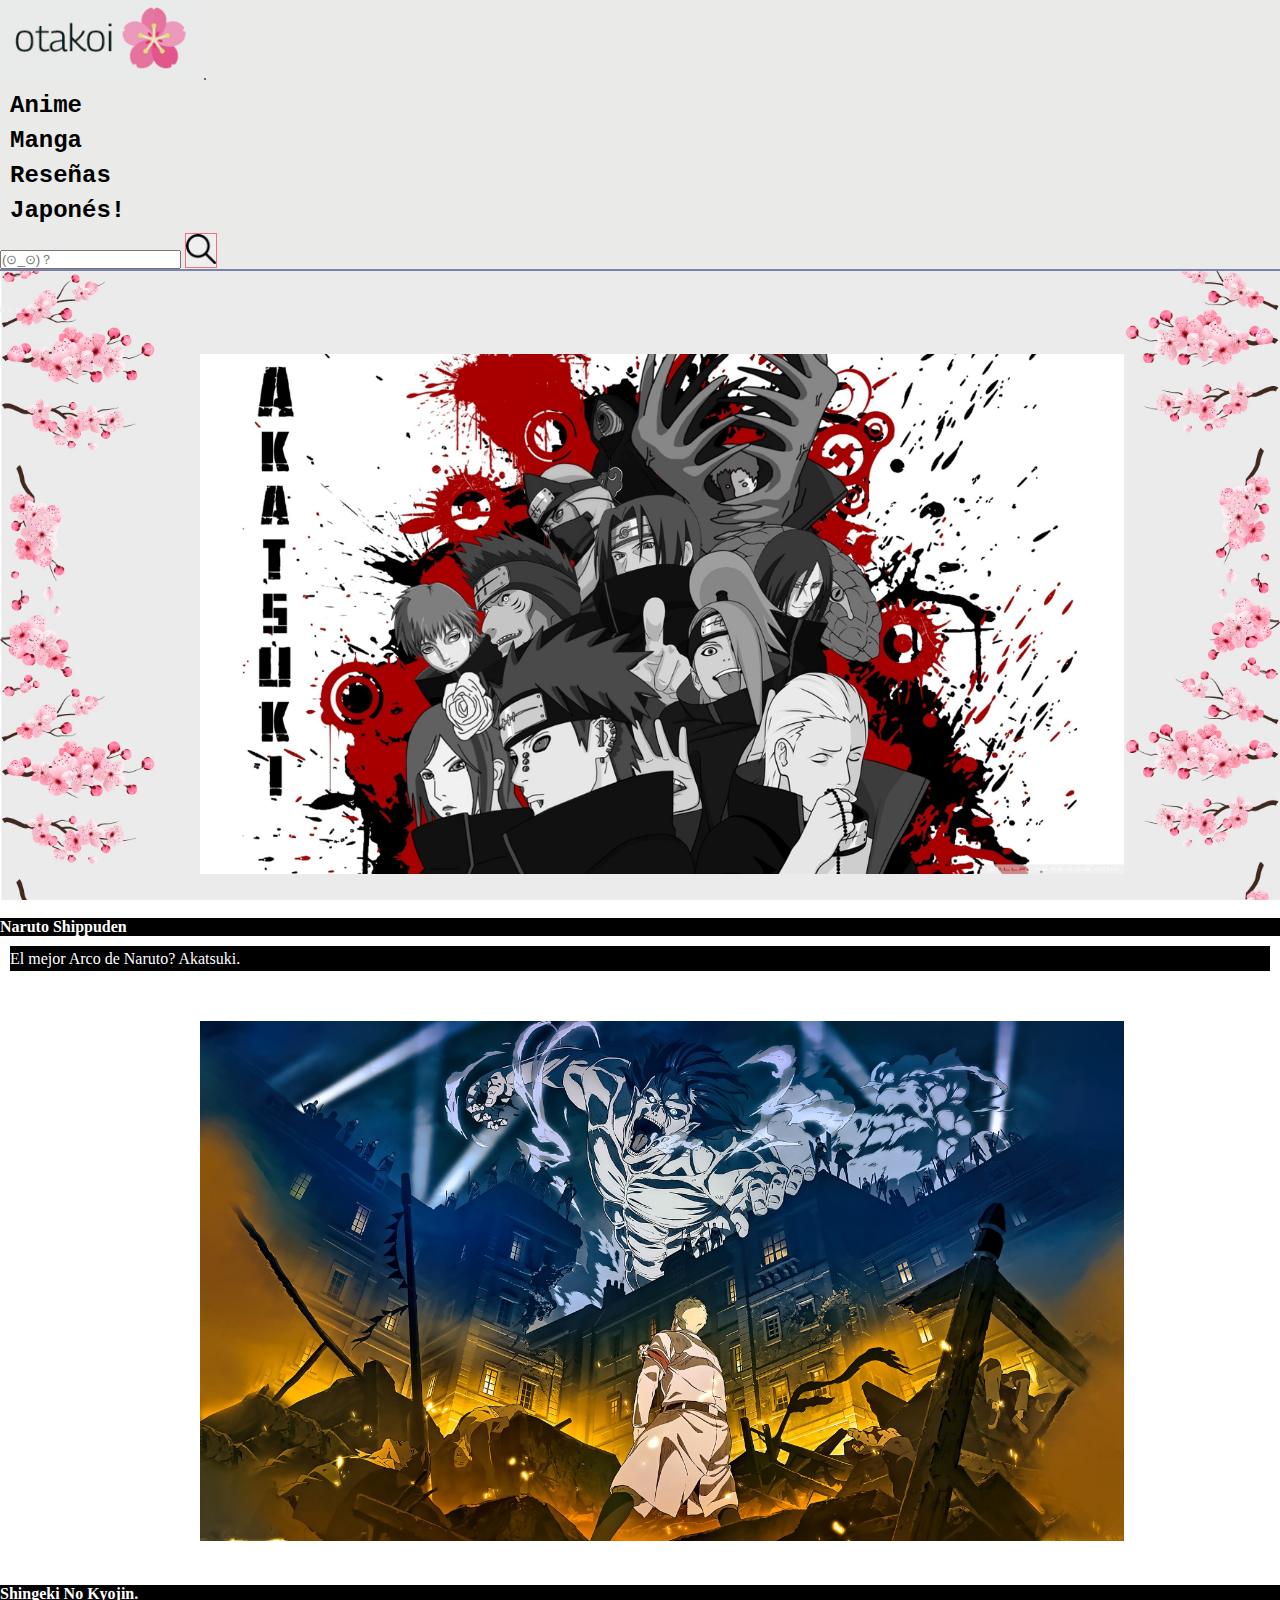
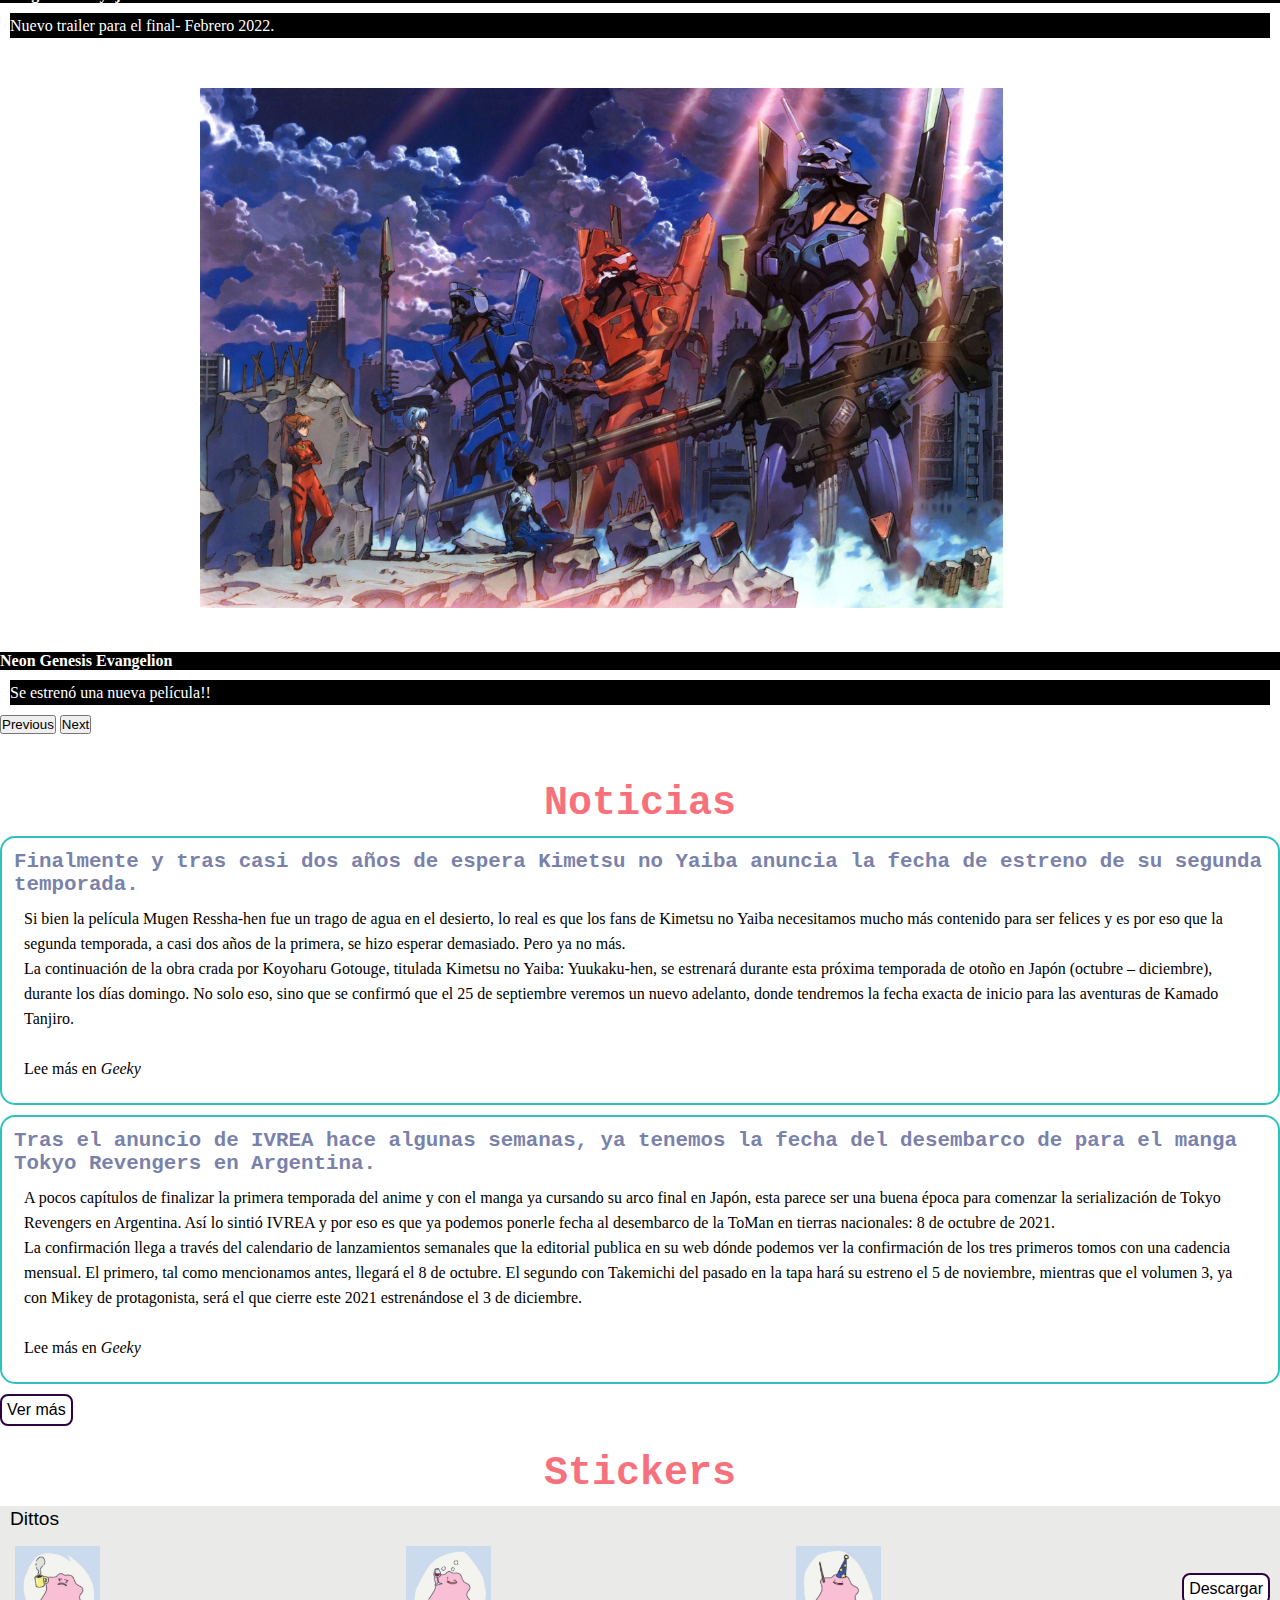
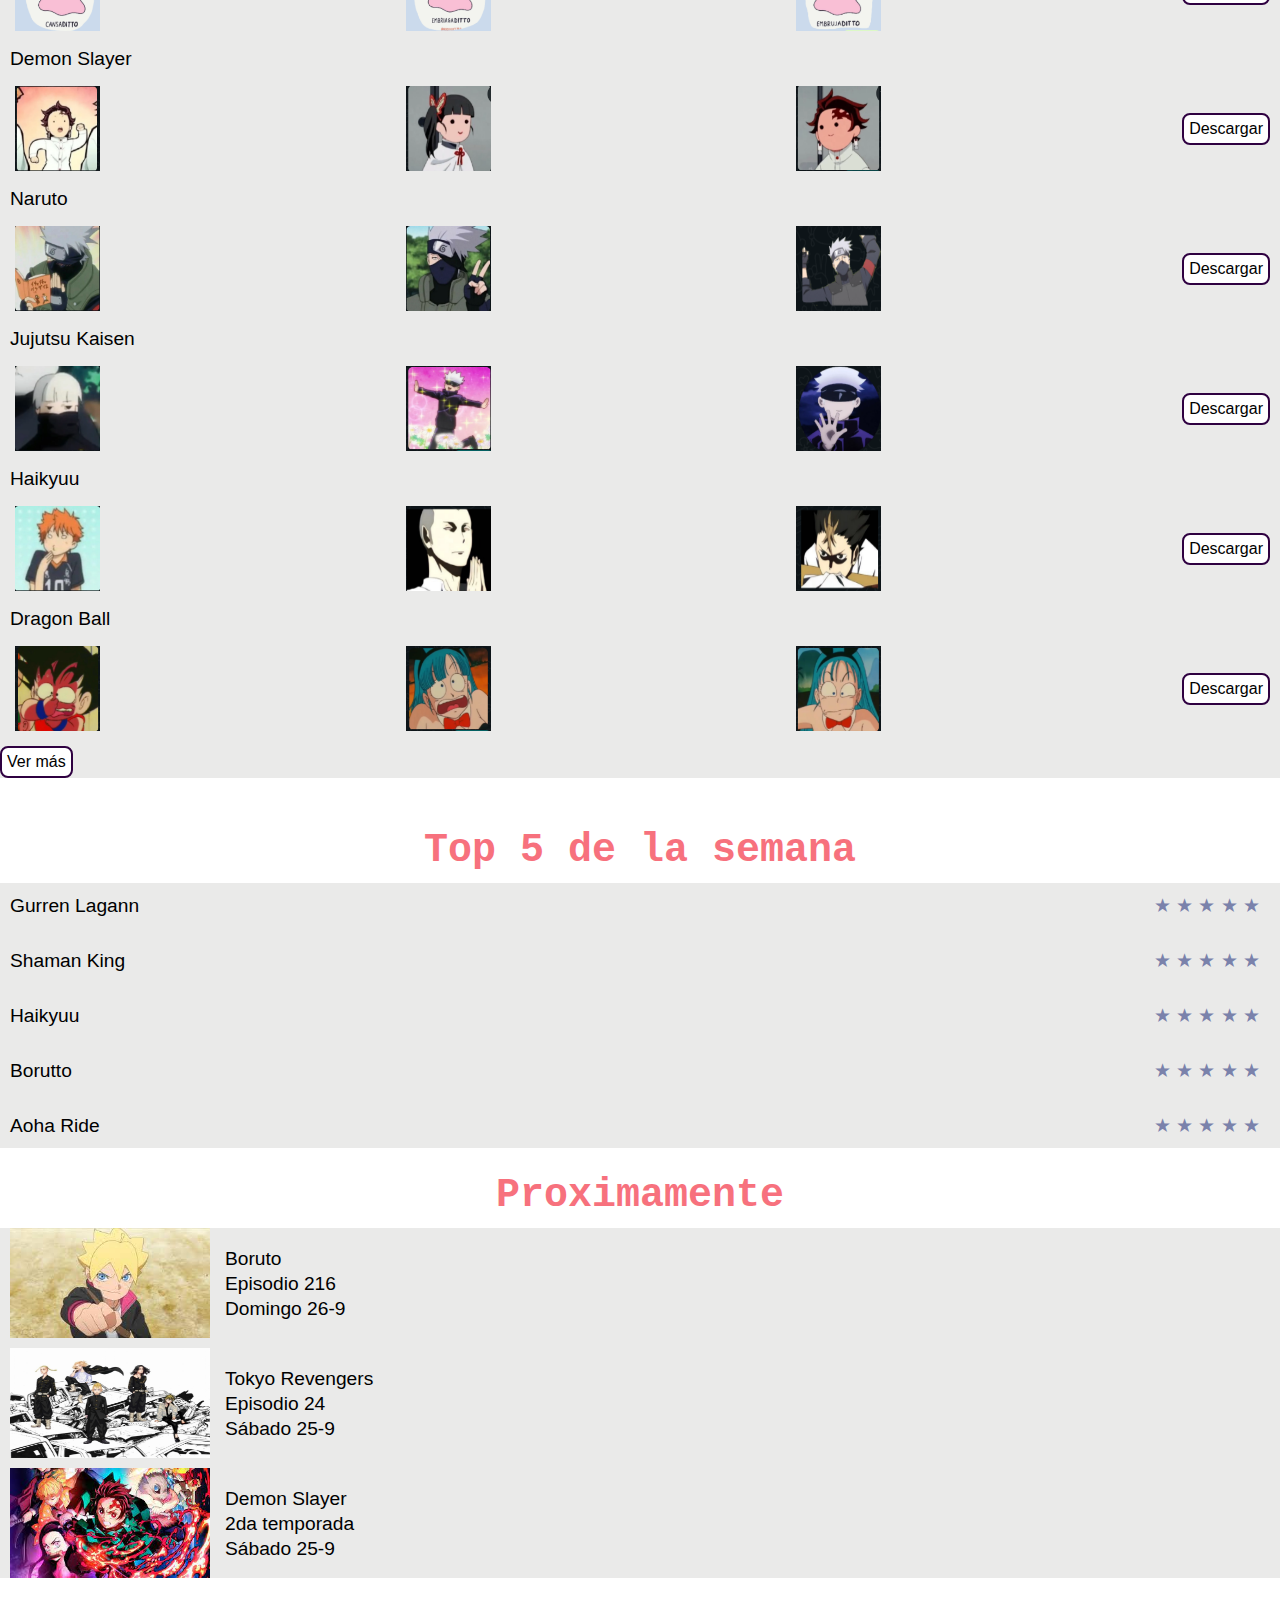
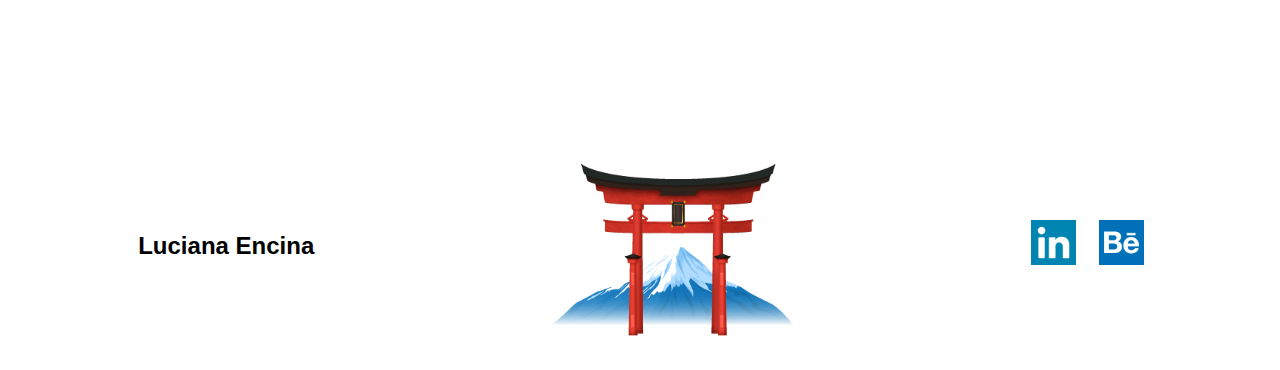
<file: index.html>
<!DOCTYPE html>
<html lang="en">
<head>
    <meta charset="UTF-8">
    <meta http-equiv="X-UA-Compatible" content="IE=edge">
    <meta name="viewport" content="width=device-width, initial-scale=1.0">
    <meta name="description" content="Todo sobre Mangas, Animes y más!" >
    <meta name="keywords" content="Anime, Manga, Stickers, Japones, Reviews, top5, Noticias">
    <link href="https://cdn.jsdelivr.net/npm/bootstrap@5.1.1/dist/css/bootstrap.min.css" rel="stylesheet" integrity="sha384-F3w7mX95PdgyTmZZMECAngseQB83DfGTowi0iMjiWaeVhAn4FJkqJByhZMI3AhiU" crossorigin="anonymous">
    <link rel="stylesheet" href="css/styles.css">
    <script src="https://cdn.jsdelivr.net/npm/bootstrap@5.1.1/dist/js/bootstrap.bundle.min.js" integrity="sha384-/bQdsTh/da6pkI1MST/rWKFNjaCP5gBSY4sEBT38Q/9RBh9AH40zEOg7Hlq2THRZ" crossorigin="anonymous"></script> 
    <title>Otakoi</title>
</head>
<body>
    <header>
        <nav class="navbar navbar-expand-lg  bg">
          <div class="container-fluid">
            <a class="navbar-brand" href="index.html"><img src="imgs/logotakoi.jpg" alt=""></a>
            <button class=" navbar-light navbar-toggler botonHambu" type="button" data-bs-toggle="collapse" data-bs-target="#navbarSupportedContent" aria-controls="navbarSupportedContent" aria-expanded="false" aria-label="Toggle navigation">
              <span class="navbar-toggler-icon "></span>
            </button>
            <div class="collapse navbar-collapse" id="navbarSupportedContent">
              <ul class="navbar-nav me-auto mb-2 mb-lg-0">
                <li class="nav-item">
                  <a class="nav-link subtitulo" aria-current="page" href="pages/anime.html">Anime</a>
                </li>
                <li class="nav-item">
                  <a class="nav-link subtitulo" href="pages/manga.html">Manga</a>
                </li>
                <li class="nav-item">
                  <a class="nav-link subtitulo" href="pages/reseñas.html">Reseñas</a>
                </li>
                <li class="nav-item">
                  <a class="nav-link subtitulo" href="pages/japones.html">Japonés!</a>
                </li>
              </ul>
              <form class="d-flex">
                <input class="form-control me-2" type="search" placeholder="(⊙_⊙)？" aria-label="Search">
                <button class="btn btn-outline-success botonBuscar" type="submit"><img class="perfil" src="imgs/loupe.png" alt=""></button>
              </form>
            </div>
          </div>
        </nav>
    </header> 
    <main>
     <div id="carouselExampleDark" class="carousel carousel-dark slide" data-bs-ride="carousel">
        <div class="carousel-indicators">
          <button type="button" data-bs-target="#carouselExampleDark" data-bs-slide-to="0" class="active" aria-current="true" aria-label="Slide 1"></button>
          <button type="button" data-bs-target="#carouselExampleDark" data-bs-slide-to="1" aria-label="Slide 2"></button>
          <button type="button" data-bs-target="#carouselExampleDark" data-bs-slide-to="2" aria-label="Slide 3"></button>
        </div>
        <div class="carousel-inner">
          <div class="carousel-item active" data-bs-interval="10000">
            <img src="imgs/carrusel1.jpg" class="d-block w-100 carrusel" alt="...">
            <div class="carousel-caption  d-md-block">
              <h5 class="div__h5__p">Naruto Shippuden</h5>
              <p class="div__h5__p">El mejor Arco de Naruto? Akatsuki.</p>
            </div>
          </div>
          <div class="carousel-item" data-bs-interval="2000">
            <img src="imgs/carrusel2.jpg" class="d-block w-100 carrusel" alt="...">
            <div class="carousel-caption d-md-block">
              <h5 class="div__h5__p" >Shingeki No Kyojin.</h5>
              <p class="div__h5__p"> Nuevo trailer para el final- Febrero 2022.</p>
            </div>
          </div>
          <div class="carousel-item">
            <img src="imgs/carrusel3.jpg" class="d-block w-100 carrusel" alt="...">
            <div class="carousel-caption  d-md-block">
              <h5 class="div__h5__p">Neon Genesis Evangelion</h5>
              <p class="div__h5__p">Se estrenó una nueva película!!</p>
            </div>
          </div>
        </div>
        <button class="carousel-control-prev" type="button" data-bs-target="#carouselExampleDark" data-bs-slide="prev">
          <span class="carousel-control-prev-icon" aria-hidden="true"></span>
          <span class="visually-hidden">Previous</span>
        </button>
        <button class="carousel-control-next" type="button" data-bs-target="#carouselExampleDark" data-bs-slide="next">
          <span class="carousel-control-next-icon" aria-hidden="true"></span>
          <span class="visually-hidden">Next</span>
        </button>
      </div>
      <div class="container contenedor">
        <div class="row">
          <div class="col-md-8">
            <h2 class="titulos">Noticias</h2>
            <div class="noticia">
              <h3> Finalmente y tras casi dos años de espera Kimetsu no Yaiba anuncia la fecha de estreno de su segunda temporada. </h3>
              <p> Si bien la película Mugen Ressha-hen fue un trago de agua en el desierto, lo real es que los fans de Kimetsu no Yaiba necesitamos mucho más contenido para ser felices y es por eso que la segunda temporada, a casi dos años de la primera, se hizo esperar demasiado. Pero ya no más. <br> La continuación de la obra crada por Koyoharu Gotouge, titulada Kimetsu no Yaiba: Yuukaku-hen, se estrenará durante esta próxima temporada de otoño en Japón (octubre – diciembre), durante los días domingo. No solo eso, sino que se confirmó que el 25 de septiembre veremos un nuevo adelanto, donde tendremos la fecha exacta de inicio para las aventuras de Kamado Tanjiro. <br><br>Lee más en <a class="links" href="https://geeky.com.ar/kimetsu-no-yaiba-confirma-la-fecha-de-estreno-de-su-temporada-2/"> Geeky </a>
              </p>
            </div>
            <div class="noticia">
              <h3> Tras el anuncio de IVREA hace algunas semanas, ya tenemos la fecha del desembarco de para el manga Tokyo Revengers en Argentina. </h3>
              <p> A pocos capítulos de finalizar la primera temporada del anime y con el manga ya cursando su arco final en Japón, esta parece ser una buena época para comenzar la serialización de Tokyo Revengers en Argentina. Así lo sintió IVREA y por eso es que ya podemos ponerle fecha al desembarco de la ToMan en tierras nacionales: 8 de octubre de 2021. <br> La confirmación llega a través del calendario de lanzamientos semanales que la editorial publica en su web dónde podemos ver la confirmación de los tres primeros tomos con una cadencia mensual. El primero, tal como mencionamos antes, llegará el 8 de octubre. El segundo con Takemichi del pasado en la tapa hará su estreno el 5 de noviembre, mientras que el volumen 3, ya con Mikey de protagonista, será el que cierre este 2021 estrenándose el 3 de diciembre. <br><br> Lee más en <a class="links" href="https://geeky.com.ar/confirmada-la-fecha-de-lanzamiento-del-manga-tokyo-revengers-en-argentina/"> Geeky </a>
              </p>
            </div>
            <input class="verMas" type="button" value="Ver más">
          </div>
          <div class="col-6 col-md-4">
            <h2 class="titulos">Stickers</h2>
            <ul>
              <li>Dittos</li>
              <li><img class="sticker" src="imgs/cansaditto.png" alt="">
                <img class="sticker" src="imgs/embriagaditto.png" alt="">
                <img class="sticker" src="imgs/embrujaditto.png" alt="">
                <input class="verMas" type="button" value="Descargar">
              </li>
              <li>Demon Slayer</li>
              <li><img class="sticker" src="imgs/tanjiro.png" alt="">
                <img class="sticker" src="imgs/tanjiro2.png" alt="">
                <img class="sticker" src="imgs/tanjiro3.png" alt="">
                <input class="verMas" type="button" value="Descargar">
              </li>
              <li>Naruto</li>
              <li>
                <img class="sticker" src="imgs/kakashi1.png" alt="">
                <img class="sticker" src="imgs/kakashi2.png" alt="">
                <img class="sticker" src="imgs/kakashi3.png" alt="">
                <input class="verMas" type="button" value="Descargar">
              </li>
              <li>Jujutsu Kaisen</li>
              <li> <img src="imgs/sjk1.png" alt="" class="sticker">
                <img src="imgs/sjk3.png" alt="" class="sticker">
                <img src="imgs/sjk4.png" alt="" class="sticker">
                <input class="verMas" type="button" value="Descargar">
              </li>
              <li>Haikyuu</li>
              <li> <img src="imgs/h2.png" alt="" class="sticker">
                <img src="imgs/h4.png" alt="" class="sticker">
                <img src="imgs/h5.png" alt="" class="sticker">
                <input class="verMas" type="button" value="Descargar">
              </li>
              <li>Dragon Ball</li>
              <li> <img src="imgs/db1.png" alt="" class="sticker">
                <img src="imgs/db3.png" alt="" class="sticker">
                <img src="imgs/db4.png" alt="" class="sticker">
                <input class="verMas" type="button" value="Descargar"> 
              </li>
              <input class="verMas" type="button" value="Ver más">
            </ul>
          </div>
        </div>
        <div class="row">
          <div class="col-md-8 ">
            <h2 class="titulos">Top 5 de la semana</h2>
          <ul>
            <li>Gurren Lagann 
              <form class="valoracion">
                <p class="clasificacion">
                  <input id="radio1" type="radio" name="estrellas" value="5">
                  <label for="radio1">★</label>
                  <input id="radio2" type="radio" name="estrellas" value="4">
                  <label for="radio2">★</label>
                  <input id="radio3" type="radio" name="estrellas" value="3">
                  <label for="radio3">★</label>
                  <input id="radio4" type="radio" name="estrellas" value="2">
                  <label for="radio4">★</label>
                  <input id="radio5" type="radio" name="estrellas" value="1">
                  <label for="radio5">★</label>
                </p>
              </form>
            </li>
            <li>Shaman King
              <form class="valoracion">
                <p class="clasificacion">
                  <input id="radio1" type="radio" name="estrellas" value="5">
                  <label for="radio1">★</label>
                  <input id="radio2" type="radio" name="estrellas" value="4">
                  <label for="radio2">★</label>
                  <input id="radio3" type="radio" name="estrellas" value="3">
                  <label for="radio3">★</label>
                  <input id="radio4" type="radio" name="estrellas" value="2">
                  <label for="radio4">★</label>
                  <input id="radio5" type="radio" name="estrellas" value="1">
                  <label for="radio5">★</label>
                </p>
              </form>
            </li>
            <li>Haikyuu 
              <form class="valoracion">
                <p class="clasificacion">
                  <input id="radio1" type="radio" name="estrellas" value="5">
                  <label for="radio1">★</label>
                  <input id="radio2" type="radio" name="estrellas" value="4">
                  <label for="radio2">★</label>
                  <input id="radio3" type="radio" name="estrellas" value="3">
                  <label for="radio3">★</label>
                  <input id="radio4" type="radio" name="estrellas" value="2">
                  <label for="radio4">★</label>
                  <input id="radio5" type="radio" name="estrellas" value="1">
                  <label for="radio5">★</label>
                </p>
              </form>
            </li>
            <li>Borutto
              <form class="valoracion">
                <p class="clasificacion">
                  <input id="radio1" type="radio" name="estrellas" value="5">
                  <label for="radio1">★</label>
                  <input id="radio2" type="radio" name="estrellas" value="4">
                  <label for="radio2">★</label>
                  <input id="radio3" type="radio" name="estrellas" value="3">
                  <label for="radio3">★</label>
                  <input id="radio4" type="radio" name="estrellas" value="2">
                  <label for="radio4">★</label>
                  <input id="radio5" type="radio" name="estrellas" value="1">
                  <label for="radio5">★</label>
                </p>
              </form>
            </li>
            <li>Aoha Ride
              <form class="valoracion">
                <p class="clasificacion">
                  <input id="radio1" type="radio" name="estrellas" value="5">
                  <label for="radio1">★</label>
                  <input id="radio2" type="radio" name="estrellas" value="4">
                  <label for="radio2">★</label>
                  <input id="radio3" type="radio" name="estrellas" value="3">
                  <label for="radio3">★</label>
                  <input id="radio4" type="radio" name="estrellas" value="2">
                  <label for="radio4">★</label>
                  <input id="radio5" type="radio" name="estrellas" value="1">
                  <label for="radio5">★</label>
                </p>
              </form>
            </li>
          </ul>
          </div>
          <div class="col-6 col-md-4">
            <h2 class="titulos">Proximamente</h2>
          <ul>
            <li class="juntos"><img class="prox" src="imgs/boruto.jpg" alt=""> Boruto <br> Episodio 216 <br> Domingo 26-9</li>
            <li class="juntos"><img class="prox" src="imgs/TOREV.jpg" alt="">Tokyo Revengers <br>Episodio 24 <br>Sábado 25-9</li>
            <li class="juntos"><img class="prox" src="imgs/deminslayer.jpg" alt="">Demon Slayer <br>2da temporada<br> Sábado 25-9</li>
          </ul>
          </div>
        </div>
      </div> 
    </main>
    <footer>
      <p>Luciana Encina</p>
      <img class="futer" src="imgs/footer.png" alt="">
      <div>
        <a href="https://www.linkedin.com/in/lucianaencina/"><img src="imgs/linkedin.png" alt=""></a>
        <a href="https://www.behance.net/lulaencina"><img src="imgs/behance (1).png" alt=""></a>
      </div>
    </footer>      
</body>
</html>
</file>
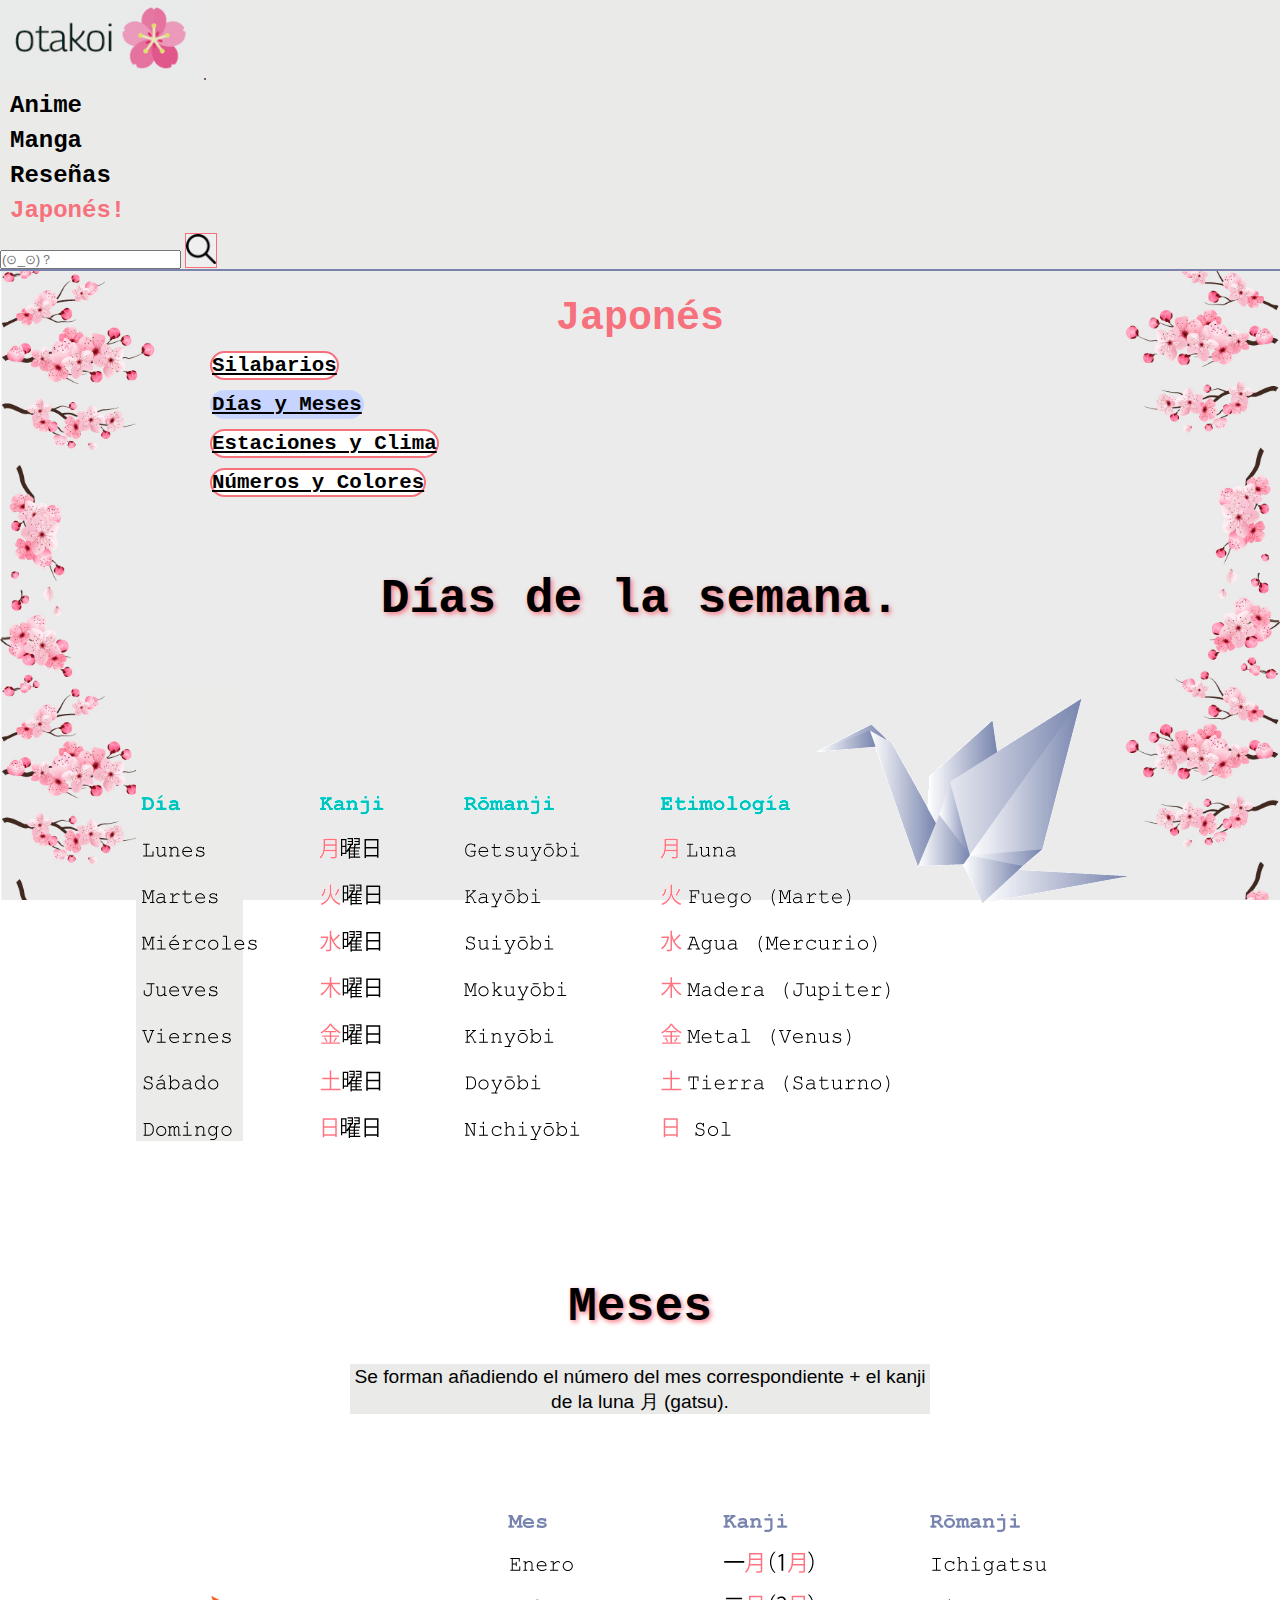
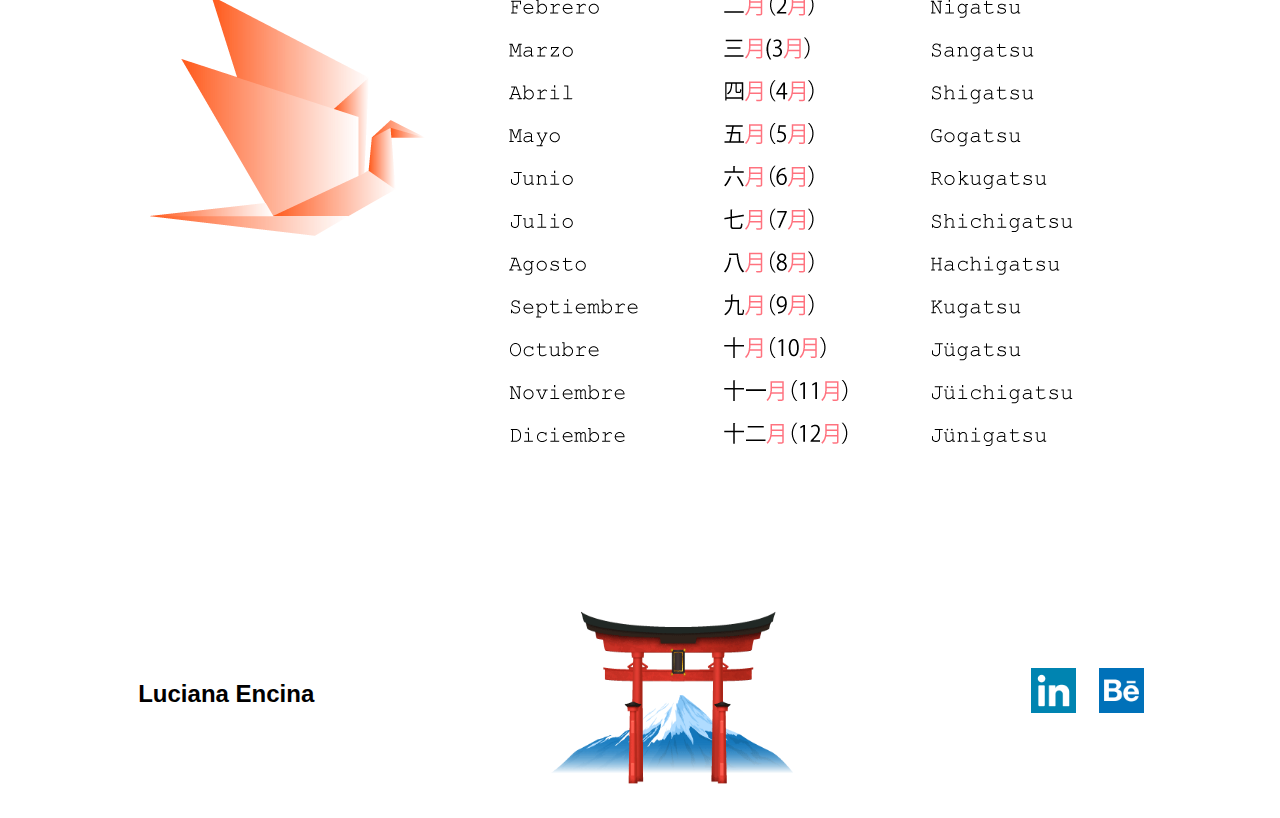
<file: pages/diasmeses.html>
<!DOCTYPE html>
<html lang="en">
<head>
    <meta charset="UTF-8">
    <meta http-equiv="X-UA-Compatible" content="IE=edge">
    <meta name="viewport" content="width=device-width, initial-scale=1.0">
    <meta name="description" content="Aprender lo basico de japones">
    <meta name="keywords" content="japones, hiragana, katakana, numeros en japones">
    <link href="https://cdn.jsdelivr.net/npm/bootstrap@5.1.1/dist/css/bootstrap.min.css" rel="stylesheet" integrity="sha384-F3w7mX95PdgyTmZZMECAngseQB83DfGTowi0iMjiWaeVhAn4FJkqJByhZMI3AhiU" crossorigin="anonymous">
    <link rel="stylesheet" href="../css/styles.css">
    <script src="https://cdn.jsdelivr.net/npm/bootstrap@5.1.1/dist/js/bootstrap.bundle.min.js" integrity="sha384-/bQdsTh/da6pkI1MST/rWKFNjaCP5gBSY4sEBT38Q/9RBh9AH40zEOg7Hlq2THRZ" crossorigin="anonymous"></script>
    <title>Otakoi | Japonés</title>
</head>
<body>
    <header>
        <nav class="navbar navbar-expand-lg  bg">
            <div class="container-fluid">
              <a class="navbar-brand" href="../index.html"><img src="../imgs/logotakoi.jpg" alt=""></a>
              <button class=" navbar-light navbar-toggler botonHambu" type="button" data-bs-toggle="collapse" data-bs-target="#navbarSupportedContent" aria-controls="navbarSupportedContent" aria-expanded="false" aria-label="Toggle navigation">
                <span class="navbar-toggler-icon"></span>
              </button>
              <div class="collapse navbar-collapse" id="navbarSupportedContent">
                <ul class="navbar-nav me-auto mb-2 mb-lg-0">
                  <li class="nav-item">
                    <a class="nav-link subtitulo" aria-current="page" href="../pages/anime.html">Anime</a>
                  </li>
                  <li class="nav-item">
                    <a class="nav-link subtitulo" href="../pages/manga.html">Manga</a>
                  </li>
                  <li class="nav-item">
                    <a class="nav-link subtitulo" href="../pages/reseñas.html">Reseñas</a>
                  </li>
                  <li class="nav-item">
                    <a class="nav-link subtitulo activo" href="../pages/japones.html">Japonés!</a>
                  </li>
                </ul>
                <form class="d-flex">
                  <input class="form-control me-2" type="search" placeholder="(⊙_⊙)？" aria-label="Search">
                  <button class="btn btn-outline-success botonBuscar" type="submit"><img class="perfil" src="../imgs/loupe.png" alt=""></button>
                </form>
              </div>
            </div>
          </nav>
    </header> 
    <main>
        <h1 class="titulos">Japonés</h1>
      <ul class="nav nav-pills nav-fill navJapones">
        <li class="nav-item">
          <a class="nav-link botonJapones" aria-current="page" href="japones.html">Silabarios</a>
        </li>
        <li class="nav-item">
          <a class="nav-link activee botonJapones " href="diasmeses.html">Días y Meses</a>
        </li>
        <li class="nav-item">
          <a class="nav-link botonJapones" href="estaciones.html">Estaciones y Clima</a>
        </li>
        <li class="nav-item">
          <a class="nav-link botonJapones " href="numeros.html">Números y Colores</a>
        </li>
      </ul>
      <div>
        <h2 class="titulosJap"> Días de la semana.</h2>
        <img class="japones" src="../imgs/dias.png" alt="">
        <img class="celu" src="../imgs/diasc.png" alt="">
      </div>
      <div>
        <h2 class="titulosJap">Meses</h2>
        <p class="textoJap">Se forman añadiendo el número del mes correspondiente + el kanji de la luna 月 (gatsu).</p>
        <img class="japones" src="../imgs/meses.png" alt="">
        <img class="celu" src="../imgs/mesesC.png" alt="">
      </div>
    </main>
    <footer>
      <p>Luciana Encina</p>
      <img class="futer" src="../imgs/footer.png" alt="">
      <div>
        <a href="https://www.linkedin.com/in/lucianaencina/"><img src="../imgs/linkedin.png" alt=""></a>
        <a href="https://www.behance.net/lulaencina"><img src="../imgs/behance (1).png" alt=""></a>
      </div>
    </footer> 
</body>
</html>
</file>
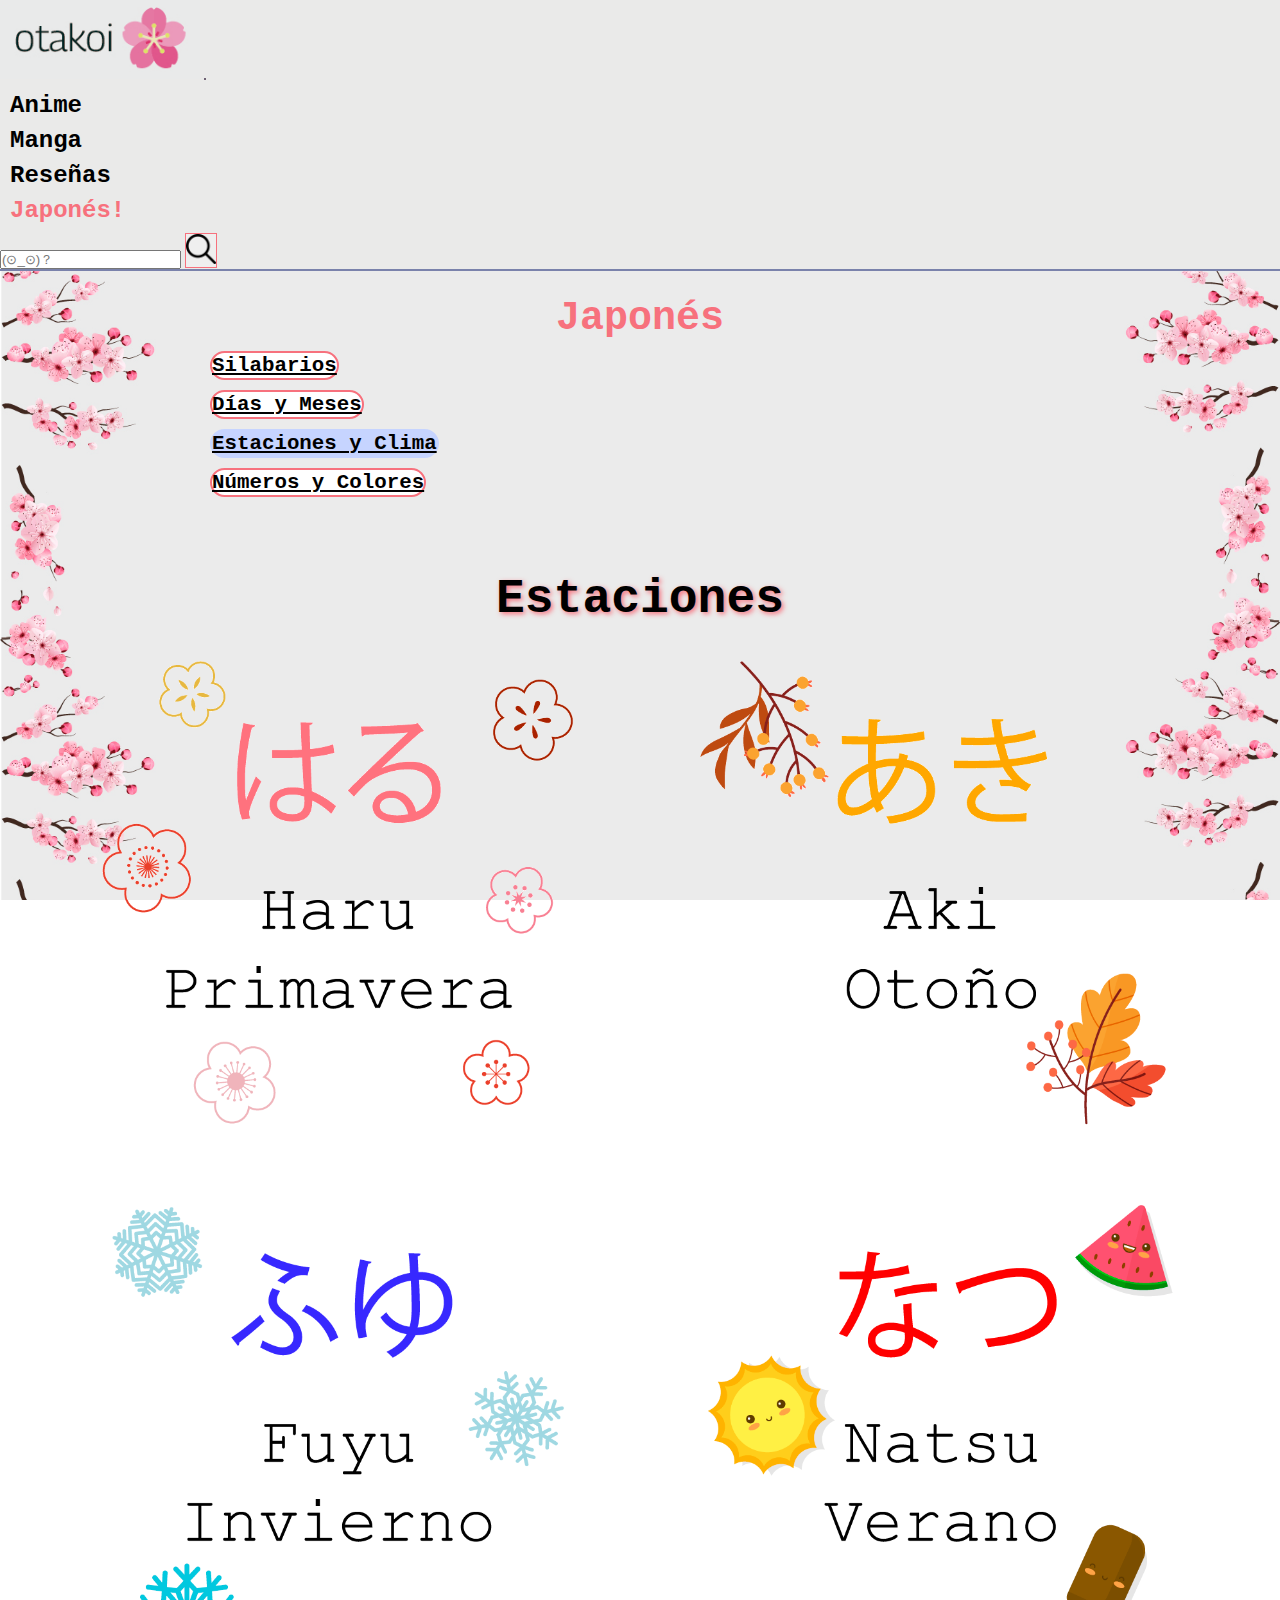
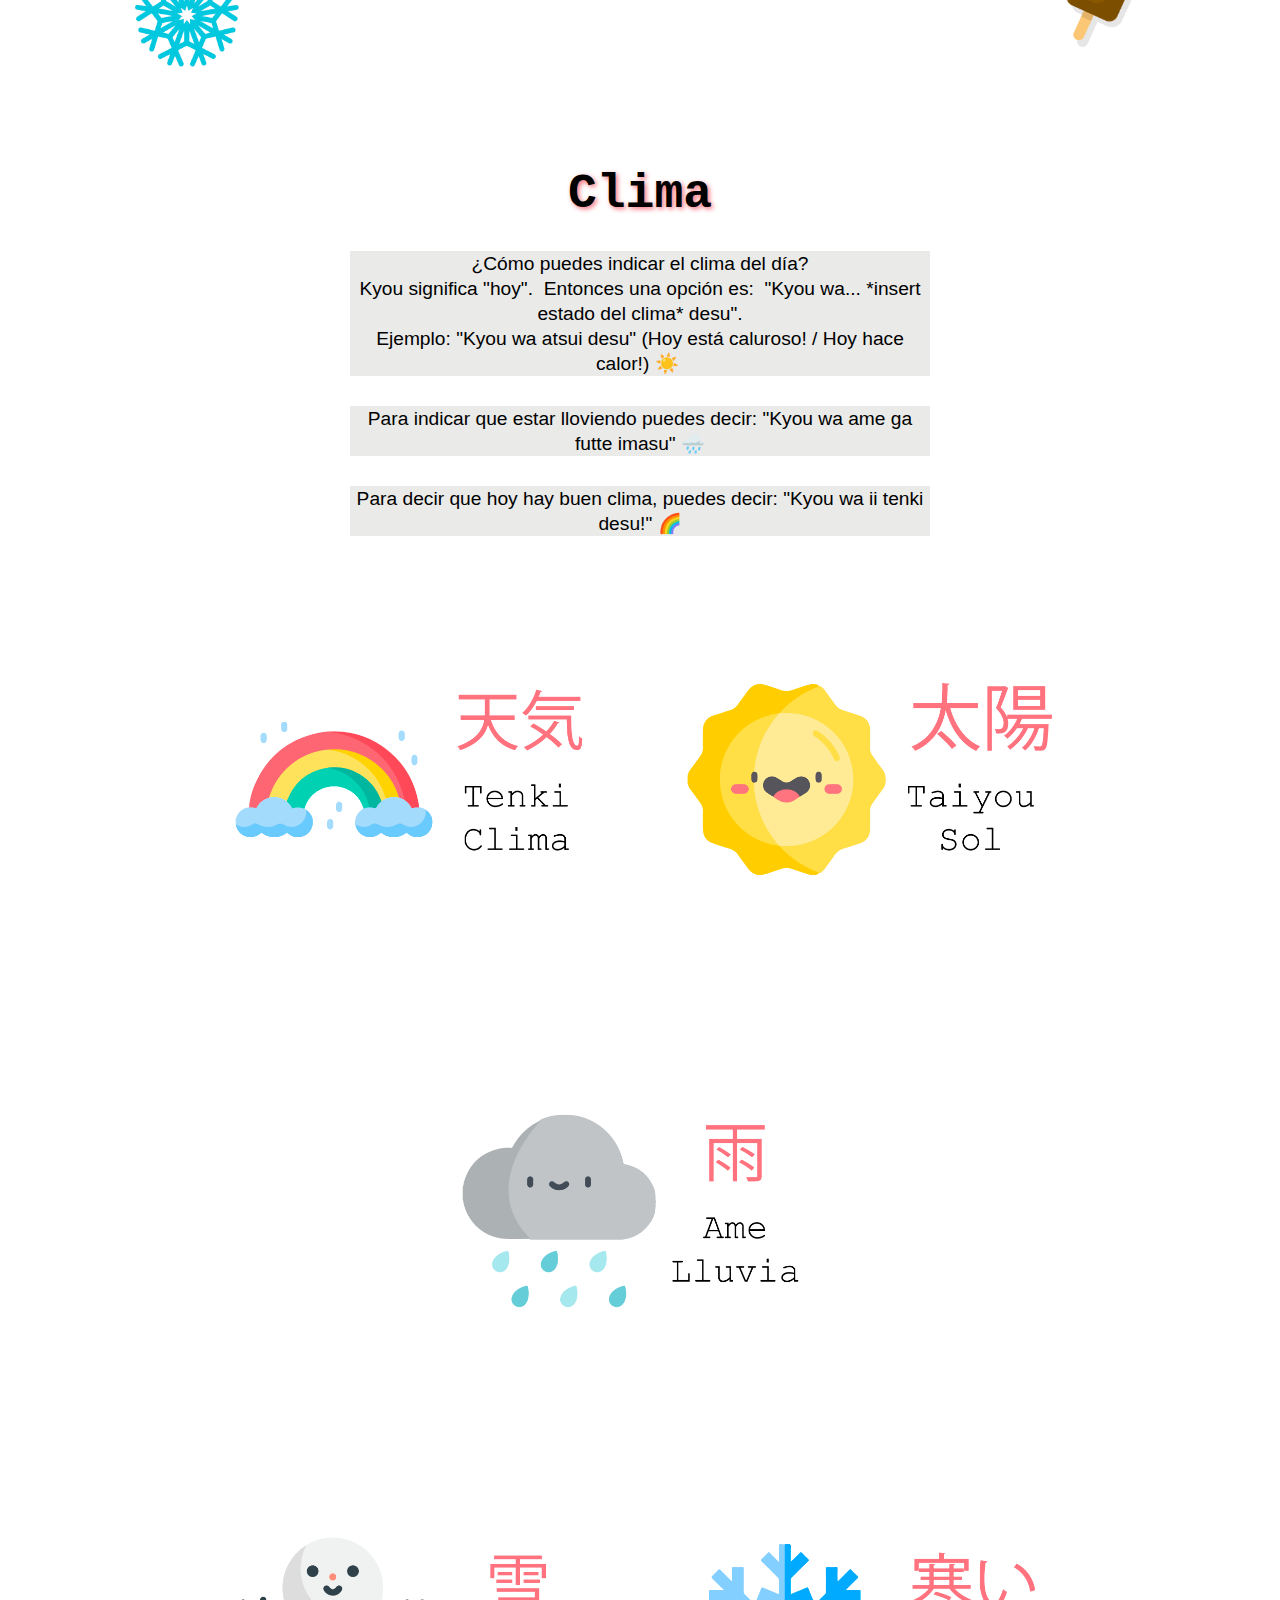
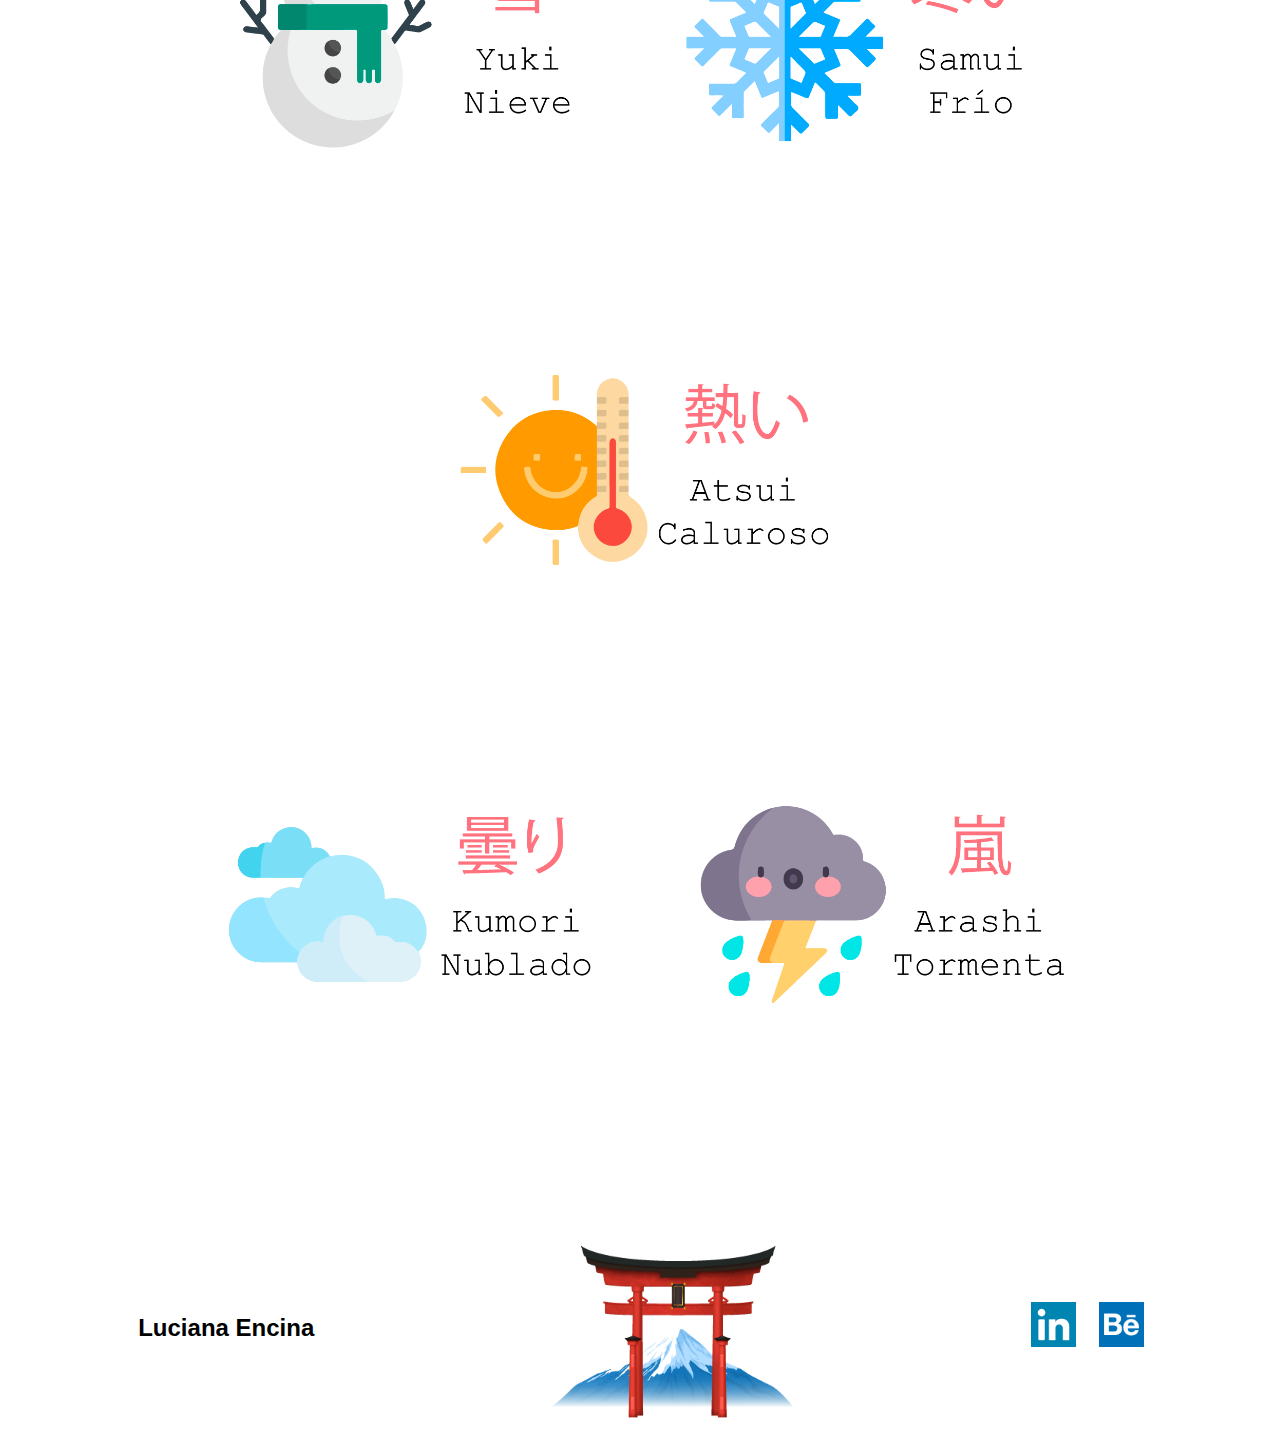
<file: pages/estaciones.html>
<!DOCTYPE html>
<html lang="en">
<head>
    <meta charset="UTF-8">
    <meta http-equiv="X-UA-Compatible" content="IE=edge">
    <meta name="viewport" content="width=device-width, initial-scale=1.0">
    <meta name="description" content="Aprender lo basico de japones">
    <meta name="keywords" content="japones, hiragana, katakana, numeros en japones">
    <link href="https://cdn.jsdelivr.net/npm/bootstrap@5.1.1/dist/css/bootstrap.min.css" rel="stylesheet" integrity="sha384-F3w7mX95PdgyTmZZMECAngseQB83DfGTowi0iMjiWaeVhAn4FJkqJByhZMI3AhiU" crossorigin="anonymous">
    <link rel="stylesheet" href="../css/styles.css">
    <script src="https://cdn.jsdelivr.net/npm/bootstrap@5.1.1/dist/js/bootstrap.bundle.min.js" integrity="sha384-/bQdsTh/da6pkI1MST/rWKFNjaCP5gBSY4sEBT38Q/9RBh9AH40zEOg7Hlq2THRZ" crossorigin="anonymous"></script>
    <title>Otakoi | Japonés</title>
</head>
<body>
    <header>
        <nav class="navbar navbar-expand-lg  bg">
            <div class="container-fluid">
              <a class="navbar-brand" href="../index.html"><img src="../imgs/logotakoi.jpg" alt=""></a>
              <button class=" navbar-light navbar-toggler botonHambu" type="button" data-bs-toggle="collapse" data-bs-target="#navbarSupportedContent" aria-controls="navbarSupportedContent" aria-expanded="false" aria-label="Toggle navigation">
                <span class="navbar-toggler-icon"></span>
              </button>
              <div class="collapse navbar-collapse" id="navbarSupportedContent">
                <ul class="navbar-nav me-auto mb-2 mb-lg-0">
                  <li class="nav-item">
                    <a class="nav-link subtitulo" aria-current="page" href="../pages/anime.html">Anime</a>
                  </li>
                  <li class="nav-item">
                    <a class="nav-link subtitulo" href="../pages/manga.html">Manga</a>
                  </li>
                  <li class="nav-item">
                    <a class="nav-link subtitulo" href="../pages/reseñas.html">Reseñas</a>
                  </li>
                  <li class="nav-item">
                    <a class="nav-link subtitulo activo" href="../pages/japones.html">Japonés!</a>
                  </li>
                </ul>
                <form class="d-flex">
                  <input class="form-control me-2" type="search" placeholder="(⊙_⊙)？" aria-label="Search">
                  <button class="btn btn-outline-success botonBuscar" type="submit"><img class="perfil" src="../imgs/loupe.png" alt=""></button>
                </form>
              </div>
            </div>
          </nav>
    </header> 
    <main>
      <h1 class="titulos">Japonés</h1>
      <ul class="nav nav-pills nav-fill navJapones">
        <li class="nav-item">
          <a class="nav-link botonJapones" aria-current="page" href="japones.html">Silabarios</a>
        </li>
        <li class="nav-item">
          <a class="nav-link botonJapones " href="diasmeses.html">Días y Meses</a>
        </li>
        <li class="nav-item">
          <a class="nav-link activee botonJapones" href="estaciones.html">Estaciones y Clima</a>
        </li>
        <li class="nav-item">
          <a class="nav-link botonJapones " href="numeros.html">Números y Colores</a>
        </li>
      </ul>
      <h2 class="titulosJap">Estaciones</h2>
      <div class="estaciones">
        <img src="../imgs/haru.png" alt="">
        <img src="../imgs/aki.png" alt="">
      </div>
      <div class="estaciones">
        <img src="../imgs/fuyu.png" alt="">
        <img src="../imgs/natsu.png" alt="">
      </div>
      <h2 class="titulosJap">Clima</h2>
      <p class="textoJap">¿Cómo puedes indicar el clima del día?⁣ <br>
        Kyou significa "hoy". ⁣
        Entonces una opción es: ⁣
        "Kyou wa... *insert estado del clima* desu". <br>Ejemplo: "Kyou wa atsui desu" (Hoy está caluroso! / Hoy hace calor!) ☀️⁣ ⁣</p>
        <p class="textoJap"> Para indicar que estar lloviendo puedes decir:⁣
          "Kyou wa ame ga futte imasu" 🌧️⁣ </p>
        <p class="textoJap"> Para decir que hoy hay buen clima, puedes decir:⁣
          "Kyou wa ii tenki desu!" 🌈⁣</p>
      <div class="clima">
        <img src="../imgs/tenki.png" alt="">
        <img src="../imgs/taiyou.png" alt="">
        <img src="../imgs/ame.png" alt="">
      </div>
      <div class="clima">
        <img src="../imgs/yuki.png" alt="">
        <img src="../imgs/samui.png" alt="">
        <img src="../imgs/atsui.png" alt="">
      </div>
      <div class="clima">
        <img src="../imgs/kumori.png" alt="">
        <img src="../imgs/arashi.png" alt="">
      </div>
    </main>
    <footer>
      <p>Luciana Encina</p>
      <img class="futer" src="../imgs/footer.png" alt="">
      <div>
        <a href="https://www.linkedin.com/in/lucianaencina/"><img src="../imgs/linkedin.png" alt=""></a>
        <a href="https://www.behance.net/lulaencina"><img src="../imgs/behance (1).png" alt=""></a>
      </div>
    </footer> 
</body>
</html>
</file>
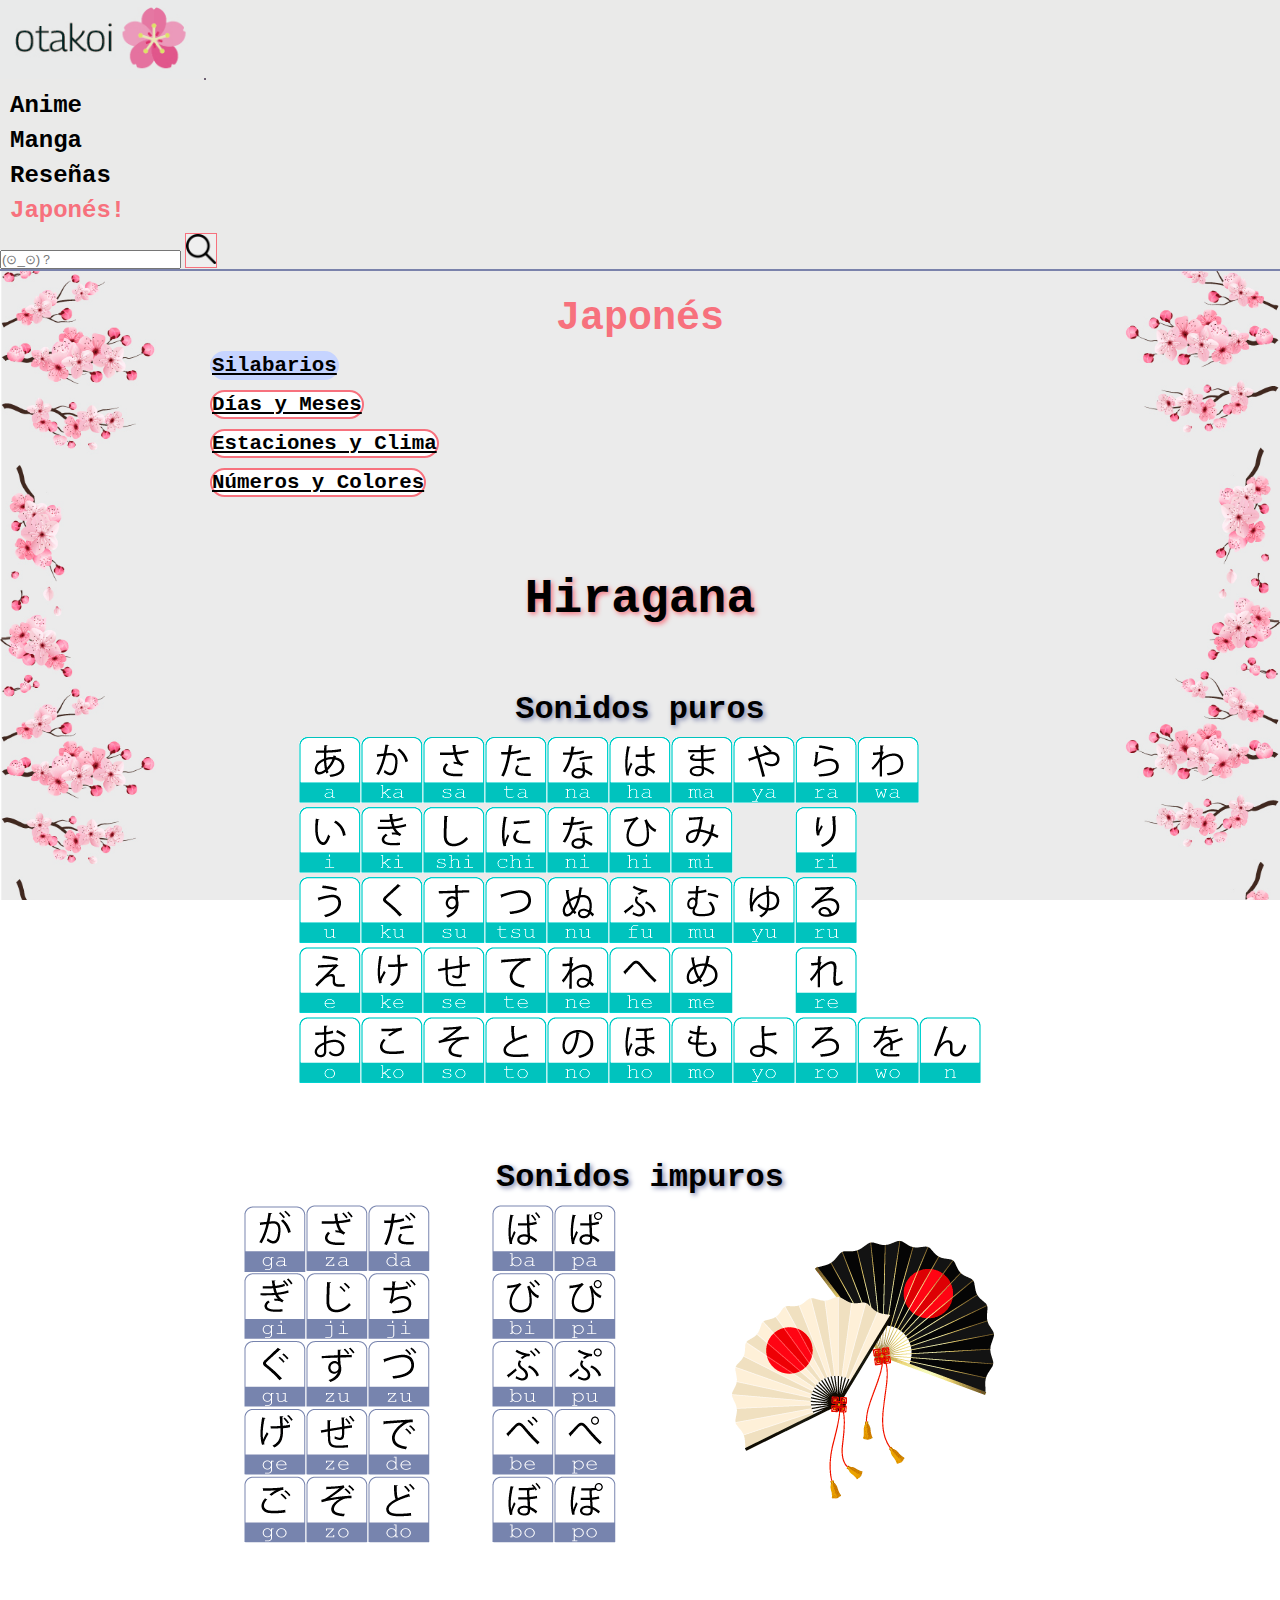
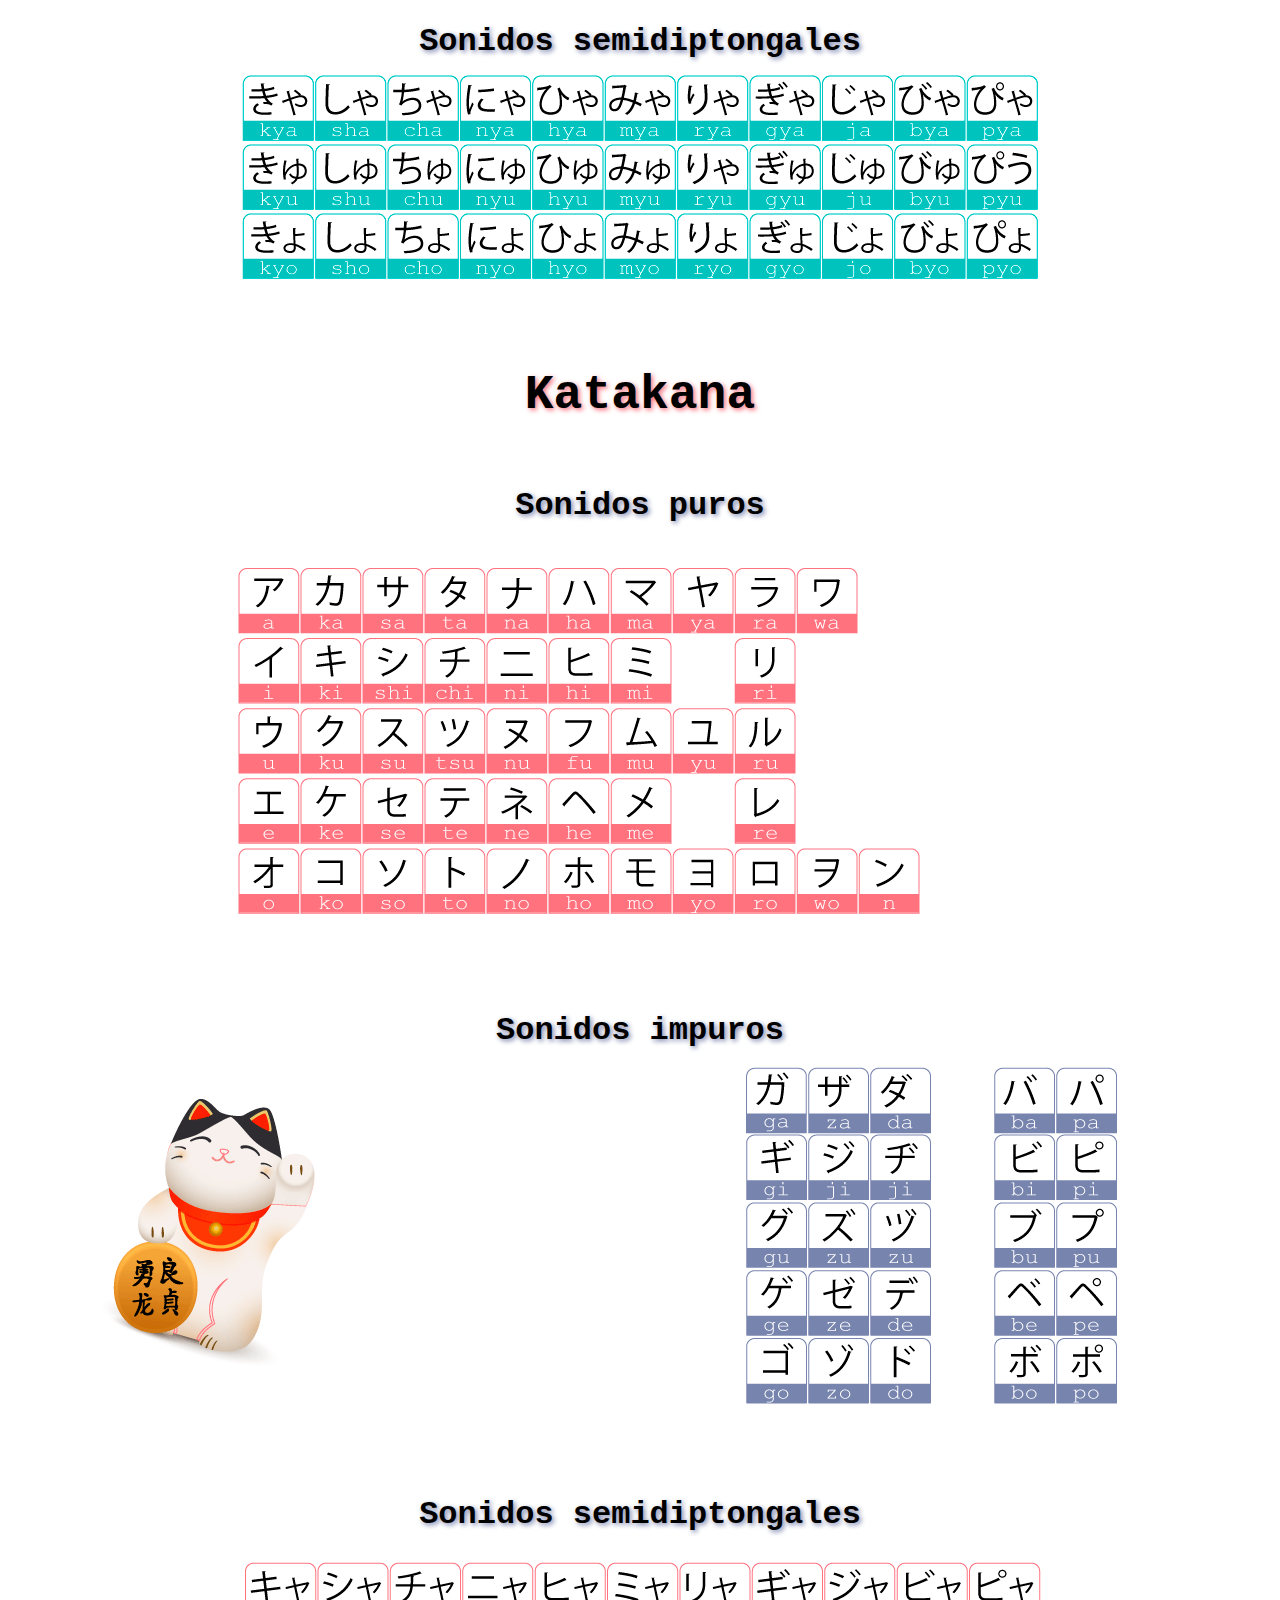
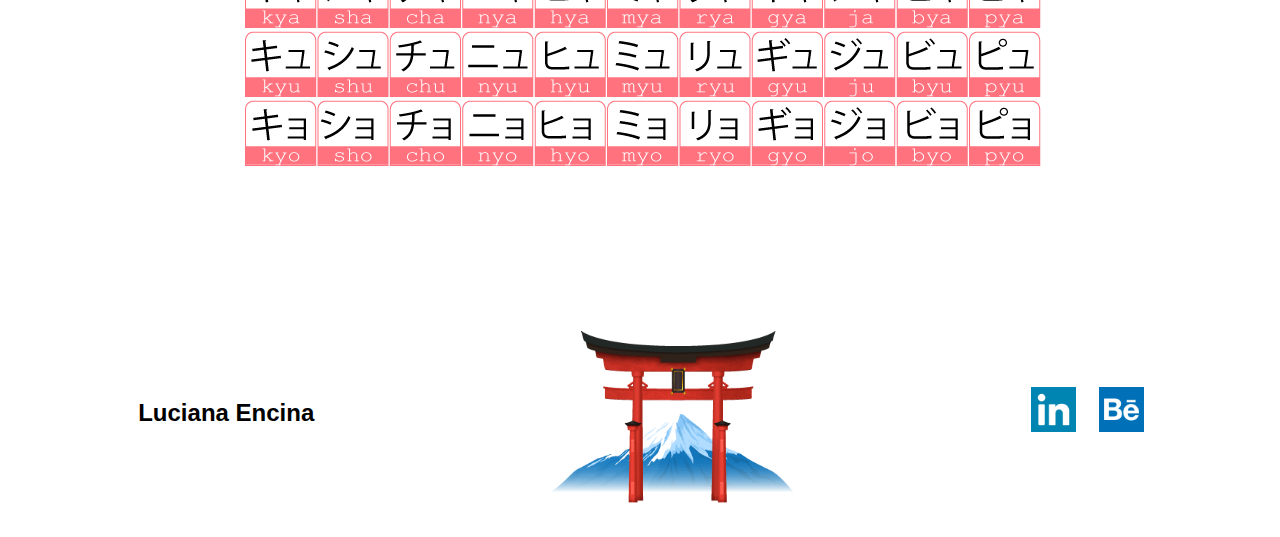
<file: pages/japones.html>
<!DOCTYPE html>
<html lang="en">
<head>
    <meta charset="UTF-8">
    <meta http-equiv="X-UA-Compatible" content="IE=edge">
    <meta name="viewport" content="width=device-width, initial-scale=1.0">
    <meta name="description" content="Aprender lo basico de japones">
    <meta name="keywords" content="japones, hiragana, katakana, numeros en japones">
    <link href="https://cdn.jsdelivr.net/npm/bootstrap@5.1.1/dist/css/bootstrap.min.css" rel="stylesheet" integrity="sha384-F3w7mX95PdgyTmZZMECAngseQB83DfGTowi0iMjiWaeVhAn4FJkqJByhZMI3AhiU" crossorigin="anonymous">
    <link rel="stylesheet" href="../css/styles.css">
    <script src="https://cdn.jsdelivr.net/npm/bootstrap@5.1.1/dist/js/bootstrap.bundle.min.js" integrity="sha384-/bQdsTh/da6pkI1MST/rWKFNjaCP5gBSY4sEBT38Q/9RBh9AH40zEOg7Hlq2THRZ" crossorigin="anonymous"></script>
    <title>Otakoi | Japonés</title>
</head>
<body>
    <header>
        <nav class="navbar navbar-expand-lg  bg">
            <div class="container-fluid">
              <a class="navbar-brand" href="../index.html"><img src="../imgs/logotakoi.jpg" alt=""></a>
              <button class=" navbar-light navbar-toggler botonHambu" type="button" data-bs-toggle="collapse" data-bs-target="#navbarSupportedContent" aria-controls="navbarSupportedContent" aria-expanded="false" aria-label="Toggle navigation">
                <span class="navbar-toggler-icon"></span>
              </button>
              <div class="collapse navbar-collapse" id="navbarSupportedContent">
                <ul class="navbar-nav me-auto mb-2 mb-lg-0">
                  <li class="nav-item">
                    <a class="nav-link subtitulo" aria-current="page" href="../pages/anime.html">Anime</a>
                  </li>
                  <li class="nav-item">
                    <a class="nav-link subtitulo" href="../pages/manga.html">Manga</a>
                  </li>
                  <li class="nav-item">
                    <a class="nav-link subtitulo" href="../pages/reseñas.html">Reseñas</a>
                  </li>
                  <li class="nav-item">
                    <a class="nav-link subtitulo activo" href="../pages/japones.html">Japonés!</a>
                  </li>
                </ul>
                <form class="d-flex">
                  <input class="form-control me-2" type="search" placeholder="(⊙_⊙)？" aria-label="Search">
                  <button class="btn btn-outline-success botonBuscar" type="submit"><img class="perfil" src="../imgs/loupe.png" alt=""></button>
                </form>
              </div>
            </div>
          </nav>
    </header> 
    <main>
      <h1 class="titulos">Japonés</h1>
      <ul class="nav nav-pills nav-fill navJapones">
        <li class="nav-item">
          <a class="nav-link activee botonJapones" aria-current="page" href="japones.html">Silabarios</a>
        </li>
        <li class="nav-item">
          <a class="nav-link botonJapones " href="diasmeses.html">Días y Meses</a>
        </li>
        <li class="nav-item">
          <a class="nav-link botonJapones" href="estaciones.html">Estaciones y Clima</a>
        </li>
        <li class="nav-item">
          <a class="nav-link botonJapones " href="numeros.html">Números y Colores</a>
        </li>
      </ul>
      <div>
        <h2 class="titulosJap">Hiragana</h2>
        <h3 class="subtitulosJap">Sonidos puros</h3>
        <img class="japones" src="../imgs/HiraganaG1.png" alt="">
        <img class="celu" src="../imgs/Hiragana.png" alt="">
        <h3 class="subtitulosJap">Sonidos impuros</h3>
        <img class="japones" src="../imgs/Hiragana2.png" alt="">
        <img class="celu" src="../imgs/HiraganaC2.png" alt="">
        <h3 class="subtitulosJap">Sonidos semidiptongales</h3>
        <img class="japones" src="../imgs/Hiragana3.png" alt="">
        <img class="celu" src="../imgs/HiraganaC3.png" alt="">
      </div>
      <div>
        <h2 class="titulosJap">Katakana</h2>
        <h3 class="subtitulosJap">Sonidos puros</h3>
        <img class="japones" src="../imgs/katakana1G.png" alt="">
        <img class="celu" src="../imgs/katakana.png" alt="">
        <h3 class="subtitulosJap">Sonidos impuros</h3>
        <img class="japones" src="../imgs/katakana2G.png" alt="">
        <img class="celu" src="../imgs/katakana2.png" alt="">
        <h3 class="subtitulosJap">Sonidos semidiptongales</h3>
        <img class="japones" src="../imgs/katakana3G.png" alt="">
        <img class="celu" src="../imgs/katakana3.png" alt="">
      </div>
    </main>
    
    <footer>
      <p>Luciana Encina</p>
      <img class="futer" src="../imgs/footer.png" alt="">
      <div>
        <a href="https://www.linkedin.com/in/lucianaencina/"><img src="../imgs/linkedin.png" alt=""></a>
        <a href="https://www.behance.net/lulaencina"><img src="../imgs/behance (1).png" alt=""></a>
      </div>
    </footer> 
</body>
</html>
</file>
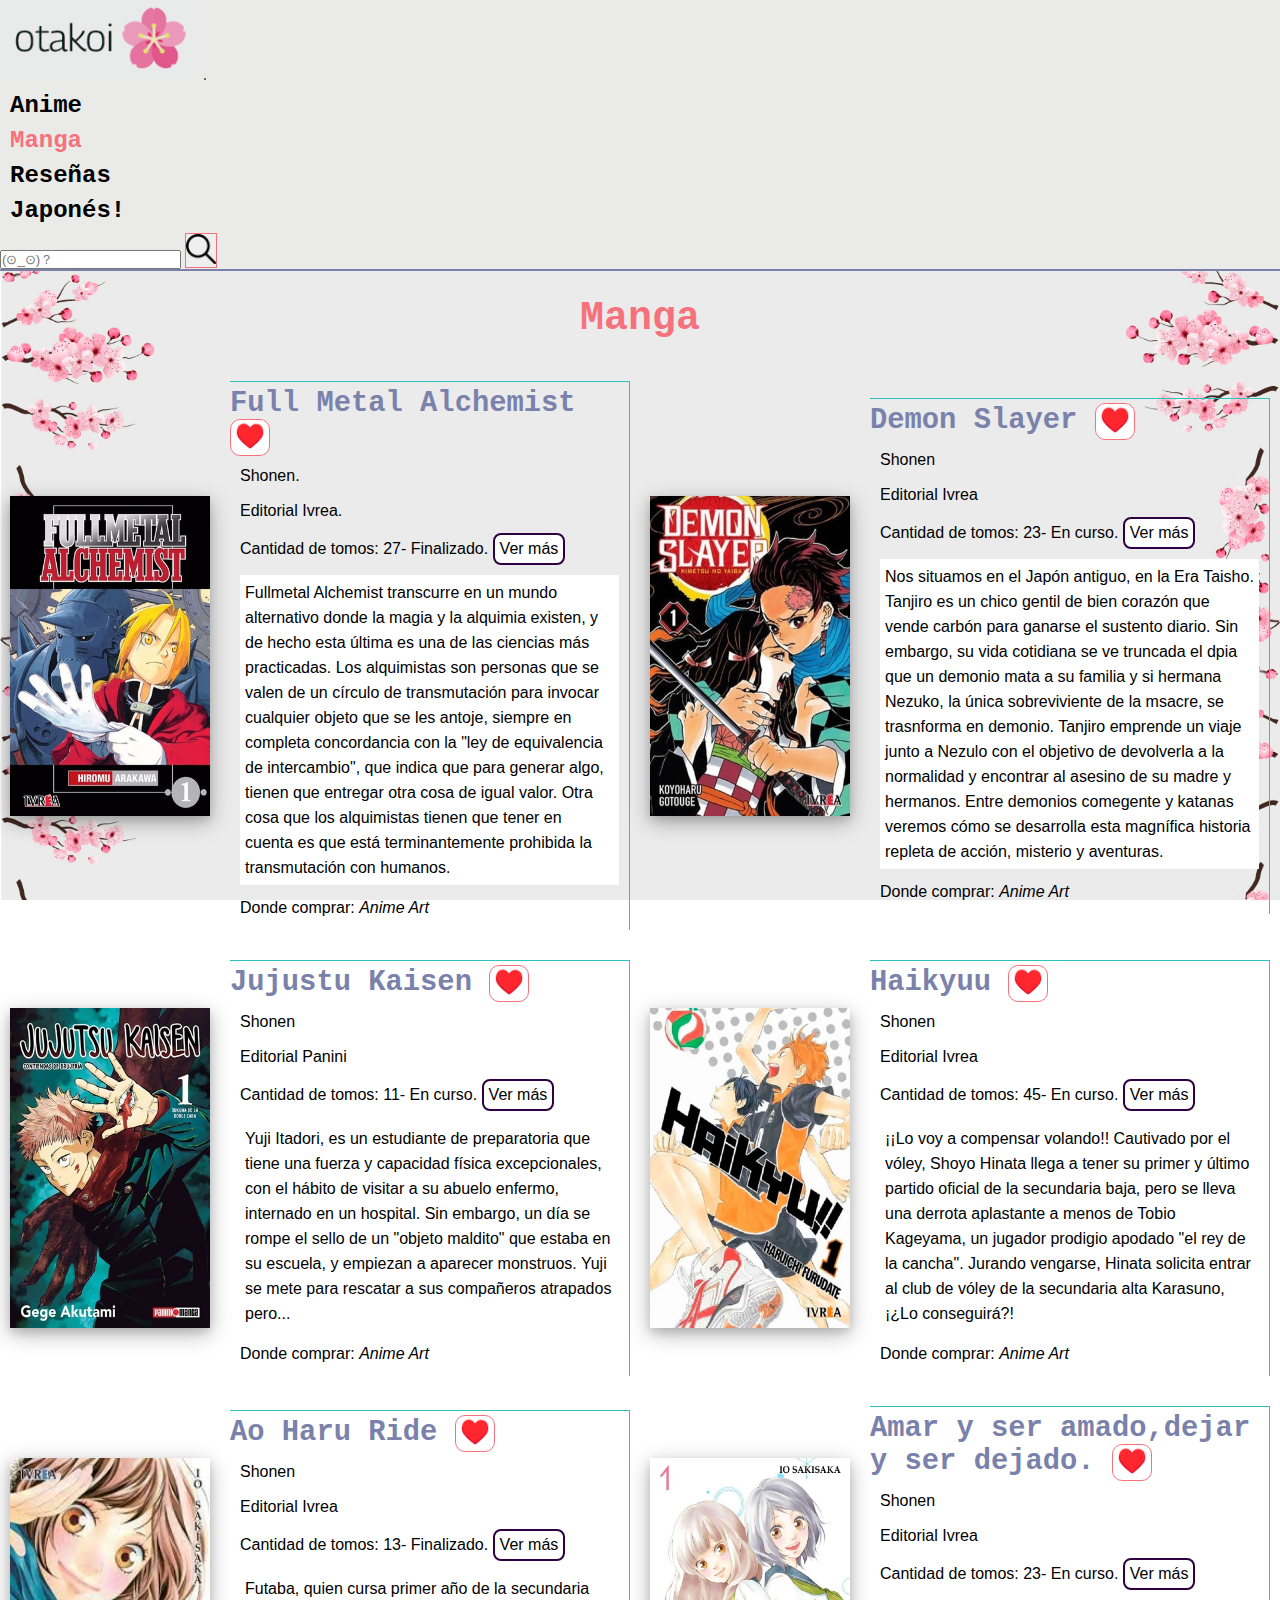
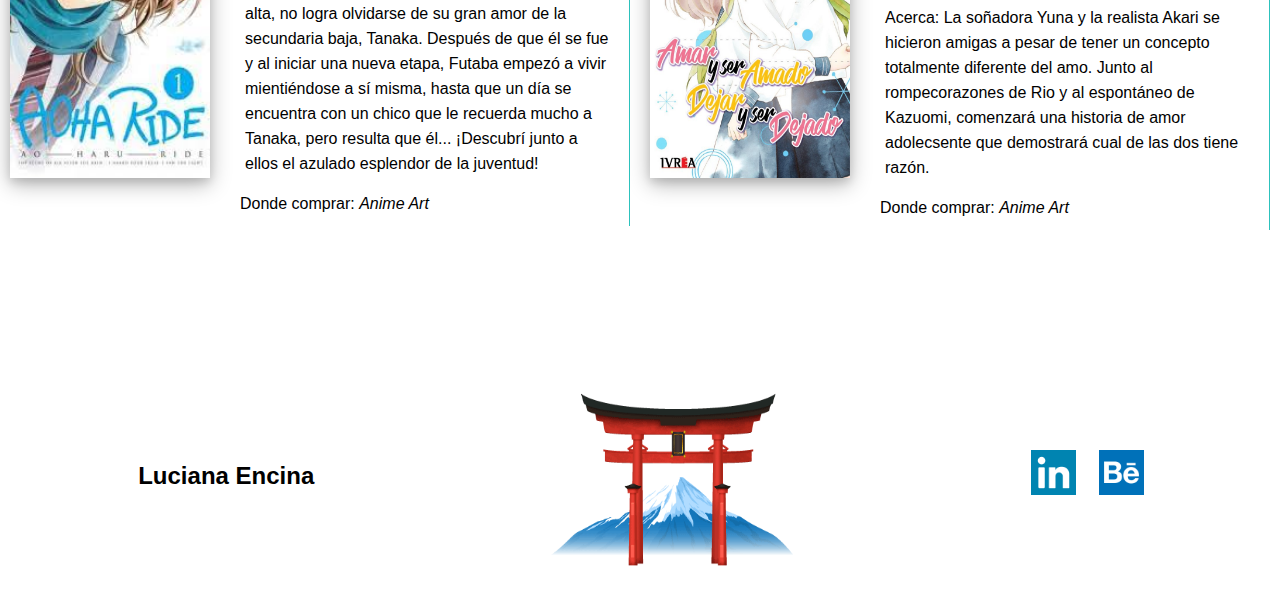
<file: pages/manga.html>
<!DOCTYPE html>
<html lang="en">
<head>
    <meta charset="UTF-8">
    <meta http-equiv="X-UA-Compatible" content="IE=edge">
    <meta name="viewport" content="width=device-width, initial-scale=1.0">
    <meta name="description" content="Mangas, de que tratan, en donde comprarlos.">
    <meta name="keywords" content="manga, shonen, description, ivrea, panini ">
    <link href="https://cdn.jsdelivr.net/npm/bootstrap@5.1.1/dist/css/bootstrap.min.css" rel="stylesheet" integrity="sha384-F3w7mX95PdgyTmZZMECAngseQB83DfGTowi0iMjiWaeVhAn4FJkqJByhZMI3AhiU" crossorigin="anonymous">
    <link rel="stylesheet" href="../css/styles.css">
    <script src="https://cdn.jsdelivr.net/npm/bootstrap@5.1.1/dist/js/bootstrap.bundle.min.js" integrity="sha384-/bQdsTh/da6pkI1MST/rWKFNjaCP5gBSY4sEBT38Q/9RBh9AH40zEOg7Hlq2THRZ" crossorigin="anonymous"></script>
    <title>Otakoi | Manga</title>
</head>
<body>
    <header>
        <nav class="navbar navbar-expand-lg  bg">
            <div class="container-fluid">
              <a class="navbar-brand" href="../index.html"><img src="../imgs/logotakoi.jpg" alt=""></a>
              <button class=" navbar-light navbar-toggler botonHambu" type="button" data-bs-toggle="collapse" data-bs-target="#navbarSupportedContent" aria-controls="navbarSupportedContent" aria-expanded="false" aria-label="Toggle navigation">
                <span class="navbar-toggler-icon"></span>
              </button>
              <div class="collapse navbar-collapse" id="navbarSupportedContent">
                <ul class="navbar-nav me-auto mb-2 mb-lg-0">
                  <li class="nav-item">
                    <a class="nav-link subtitulo" aria-current="page" href="../pages/anime.html">Anime</a>
                  </li>
                  <li class="nav-item">
                    <a class="nav-link subtitulo activo" href="../pages/manga.html">Manga</a>
                  </li>
                  <li class="nav-item">
                    <a class="nav-link subtitulo" href="../pages/reseñas.html">Reseñas</a>
                  </li>
                  <li class="nav-item">
                    <a class="nav-link subtitulo" href="../pages/japones.html">Japonés!</a>
                  </li>
                </ul>
                <form class="d-flex">
                  <input class="form-control me-2" type="search" placeholder="(⊙_⊙)？" aria-label="Search">
                  <button class="btn btn-outline-success botonBuscar" type="submit"><img class="perfil" src="../imgs/loupe.png" alt=""></button>
                </form>
              </div>
            </div>
          </nav>
    </header> 
        <h1 class="titulos">Manga</h1>
       <div class="grilla">
            <img class="manga" src="../imgs/fma1.jpg" alt="">
            <div class="grilla__seccion">
                <h1>Full Metal Alchemist 
                    <input id="favorito" class="meGusta" type="radio" value="">
                    <label class="meGusta" for="favorito">♥️</label>
                </h1> 
                <p>Shonen.</p>
                <p>Editorial Ivrea.</p>
                <p>Cantidad de tomos: 27- Finalizado.
                    <input class="verMas" type="button" value="Ver más"></p>
                <p class="sobre">Fullmetal Alchemist transcurre en un mundo alternativo donde la magia y la alquimia existen, y de hecho esta última es una de las ciencias más practicadas. Los alquimistas son personas que se valen de un círculo de transmutación para invocar cualquier objeto que se les antoje, siempre en completa concordancia con la "ley de equivalencia de intercambio", que indica que para generar algo, tienen que entregar otra cosa de igual valor. Otra cosa que los alquimistas tienen que tener en cuenta es que está terminantemente prohibida la transmutación con humanos.</p>
                <p>Donde comprar: <a class="links" href="https://www.animeartlocal.com.ar/">Anime Art </a></p>
            </div>
            <img  class="manga" src="../imgs/ds1.jpg" alt="">
            <div class="grilla__seccion">
                <h1>Demon Slayer
                    <input id="favorito1" class="meGusta" type="radio" value="">
                    <label class="meGusta" for="favorito1">♥️</label>
                </h1>
                <p>Shonen</p>
                <p>Editorial Ivrea</p>
                <p>Cantidad de tomos: 23- En curso.
                    <input class="verMas" type="button" value="Ver más"> </p>
                <P class="sobre">Nos situamos en el Japón antiguo, en la Era Taisho. Tanjiro es un chico gentil de bien corazón que vende carbón para ganarse el sustento diario. Sin embargo, su vida cotidiana se ve truncada el dpia que un demonio mata a su familia y si hermana Nezuko, la única sobreviviente de la msacre, se trasnforma en demonio.
                    Tanjiro emprende un viaje junto a Nezulo con el objetivo de devolverla a la normalidad y encontrar al asesino de su madre y hermanos.
                    Entre demonios comegente y katanas veremos cómo se desarrolla esta magnífica historia repleta de acción, misterio y aventuras.
                </P>
                <p>Donde comprar: <a class="links" href="https://www.animeartlocal.com.ar/">Anime Art </a></p> 
            </div>
            <img class="manga" src="../imgs/jk1.jpg" alt="">
            <div class="grilla__seccion">
                <h1>Jujustu Kaisen
                    <input id="favorito2" class="meGusta" type="radio" value="">
                    <label class="meGusta" for="favorito2">♥️</label>
                </h1>
                <p>Shonen</p>
                <p>Editorial Panini</p>
                <p>Cantidad de tomos: 11- En curso.
                    <input class="verMas" type="button" value="Ver más"></p>
                <P class="sobre">Yuji Itadori, es un estudiante de preparatoria que tiene una fuerza y capacidad física excepcionales, con el hábito de visitar a su abuelo enfermo, internado en un hospital. Sin embargo, un día se rompe el sello de un "objeto maldito" que estaba en su escuela, y empiezan a aparecer monstruos. Yuji se mete para rescatar a sus compañeros atrapados pero...</P>
                <p>Donde comprar: <a class="links" href="https://www.animeartlocal.com.ar/">Anime Art </a></p> 
            </div>
            <img class="manga" src="../imgs/H1.jpg" alt="">
            <div class="grilla__seccion">
                <h1>Haikyuu
                    <input id="favorito3" class="meGusta" type="radio" value="">
                    <label class="meGusta" for="favorito3">♥️</label>
                </h1>
                <p>Shonen</p>
                <p>Editorial Ivrea</p>
                <p>Cantidad de tomos: 45- En curso.
                    <input class="verMas" type="button" value="Ver más"></p>
                <P class="sobre">¡¡Lo voy a compensar volando!! Cautivado por el vóley, Shoyo Hinata llega a tener su primer y último partido oficial de la secundaria baja, pero se lleva una derrota aplastante a menos de Tobio Kageyama, un jugador prodigio apodado "el rey de la cancha". Jurando vengarse, Hinata solicita entrar al club de vóley de la secundaria alta Karasuno, ¡¿Lo conseguirá?!
                </P>
                <p>Donde comprar: <a class="links" href="https://www.animeartlocal.com.ar/">Anime Art </a></p> 
            </div>
            <img class="manga" src="../imgs/AR1.jpg" alt="">
            <div class="grilla__seccion">
                <h1>Ao Haru Ride 
                    <input id="favorito4" class="meGusta" type="radio" value="">
                    <label class="meGusta" for="favorito4">♥️</label>
                </h1>
                <p>Shonen</p>
                <p>Editorial Ivrea</p>
                <p>Cantidad de tomos: 13- Finalizado. <input class="verMas" type="button" value="Ver más"> </p>
                <P class="sobre">Futaba, quien cursa primer año de la secundaria alta, no logra olvidarse de su gran amor de la secundaria baja, Tanaka. Después de que él se fue y al iniciar una nueva etapa, Futaba empezó a vivir mientiéndose a sí misma, hasta que un día se encuentra con un chico que le recuerda mucho a Tanaka, pero resulta que él... ¡Descubrí junto a ellos el azulado esplendor de la juventud!</P>
                <p>Donde comprar: <a class="links" href="https://www.animeartlocal.com.ar/">Anime Art </a></p> 
            </div>
            <img class="manga" src="../imgs/AYSA1.png" alt="">
            <div class="grilla__seccion">
                <h1>Amar y ser amado,dejar y ser dejado.
                    <input id="favorito5" class="meGusta" type="radio" value="">
                    <label class="meGusta" for="favorito5">♥️</label>
                </h1>
                <p>Shonen</p>
                <p>Editorial Ivrea</p>
                <p>Cantidad de tomos: 23- En curso.
                    <input class="verMas" type="button" value="Ver más">
                </p>
                <P class="sobre">Acerca: La soñadora Yuna y la realista Akari se hicieron amigas a pesar de tener un concepto totalmente diferente del amo.
                    Junto al rompecorazones de Rio y al espontáneo de Kazuomi, comenzará una historia de amor adolecsente que demostrará cual de las dos tiene razón.
                </P>
                <p>Donde comprar: <a class="links" href="https://www.animeartlocal.com.ar/">Anime Art </a></p> 
            </div>   
        </div> 
        <footer>
            <p>Luciana Encina</p>
            <img class="futer" src="../imgs/footer.png" alt="">
            <div>
              <a href="https://www.linkedin.com/in/lucianaencina/"><img src="../imgs/linkedin.png" alt=""></a>
              <a href="https://www.behance.net/lulaencina"><img src="../imgs/behance (1).png" alt=""></a>
            </div>
          </footer> 
</body>
</html>
</file>
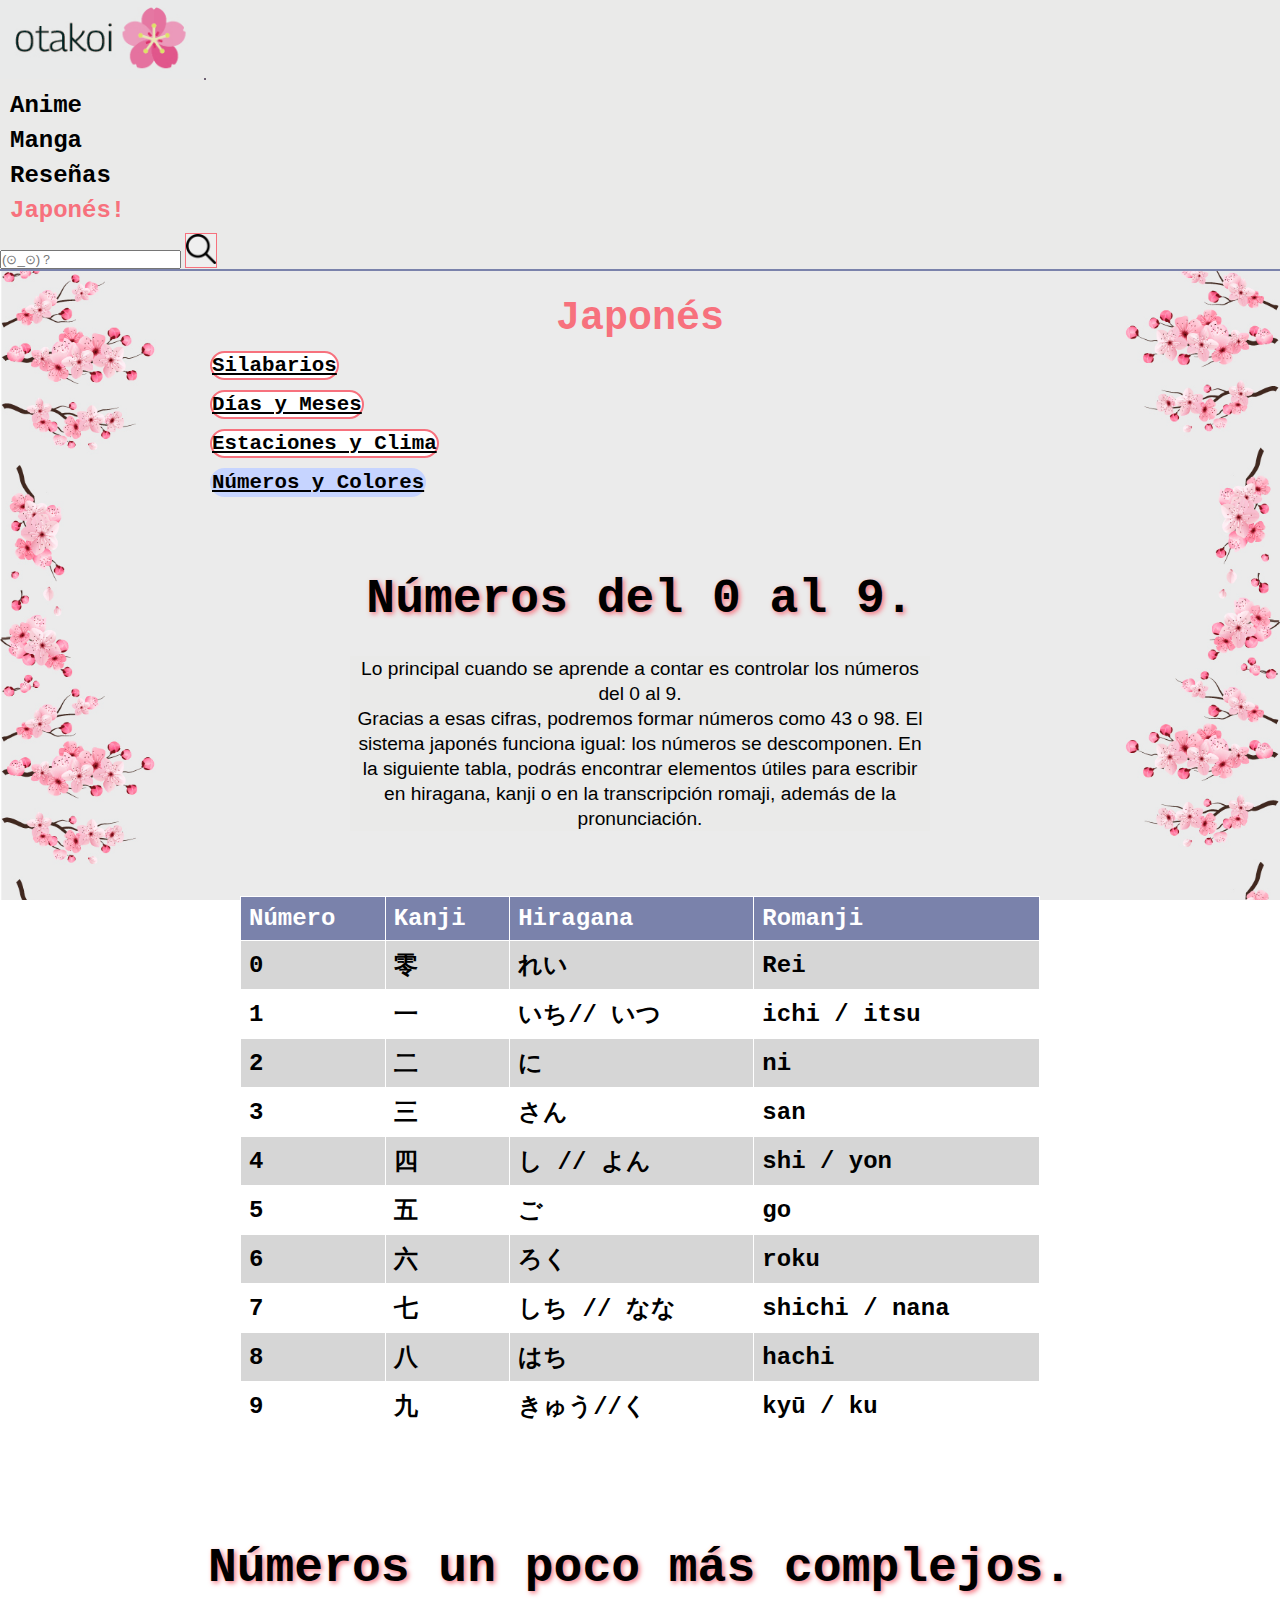
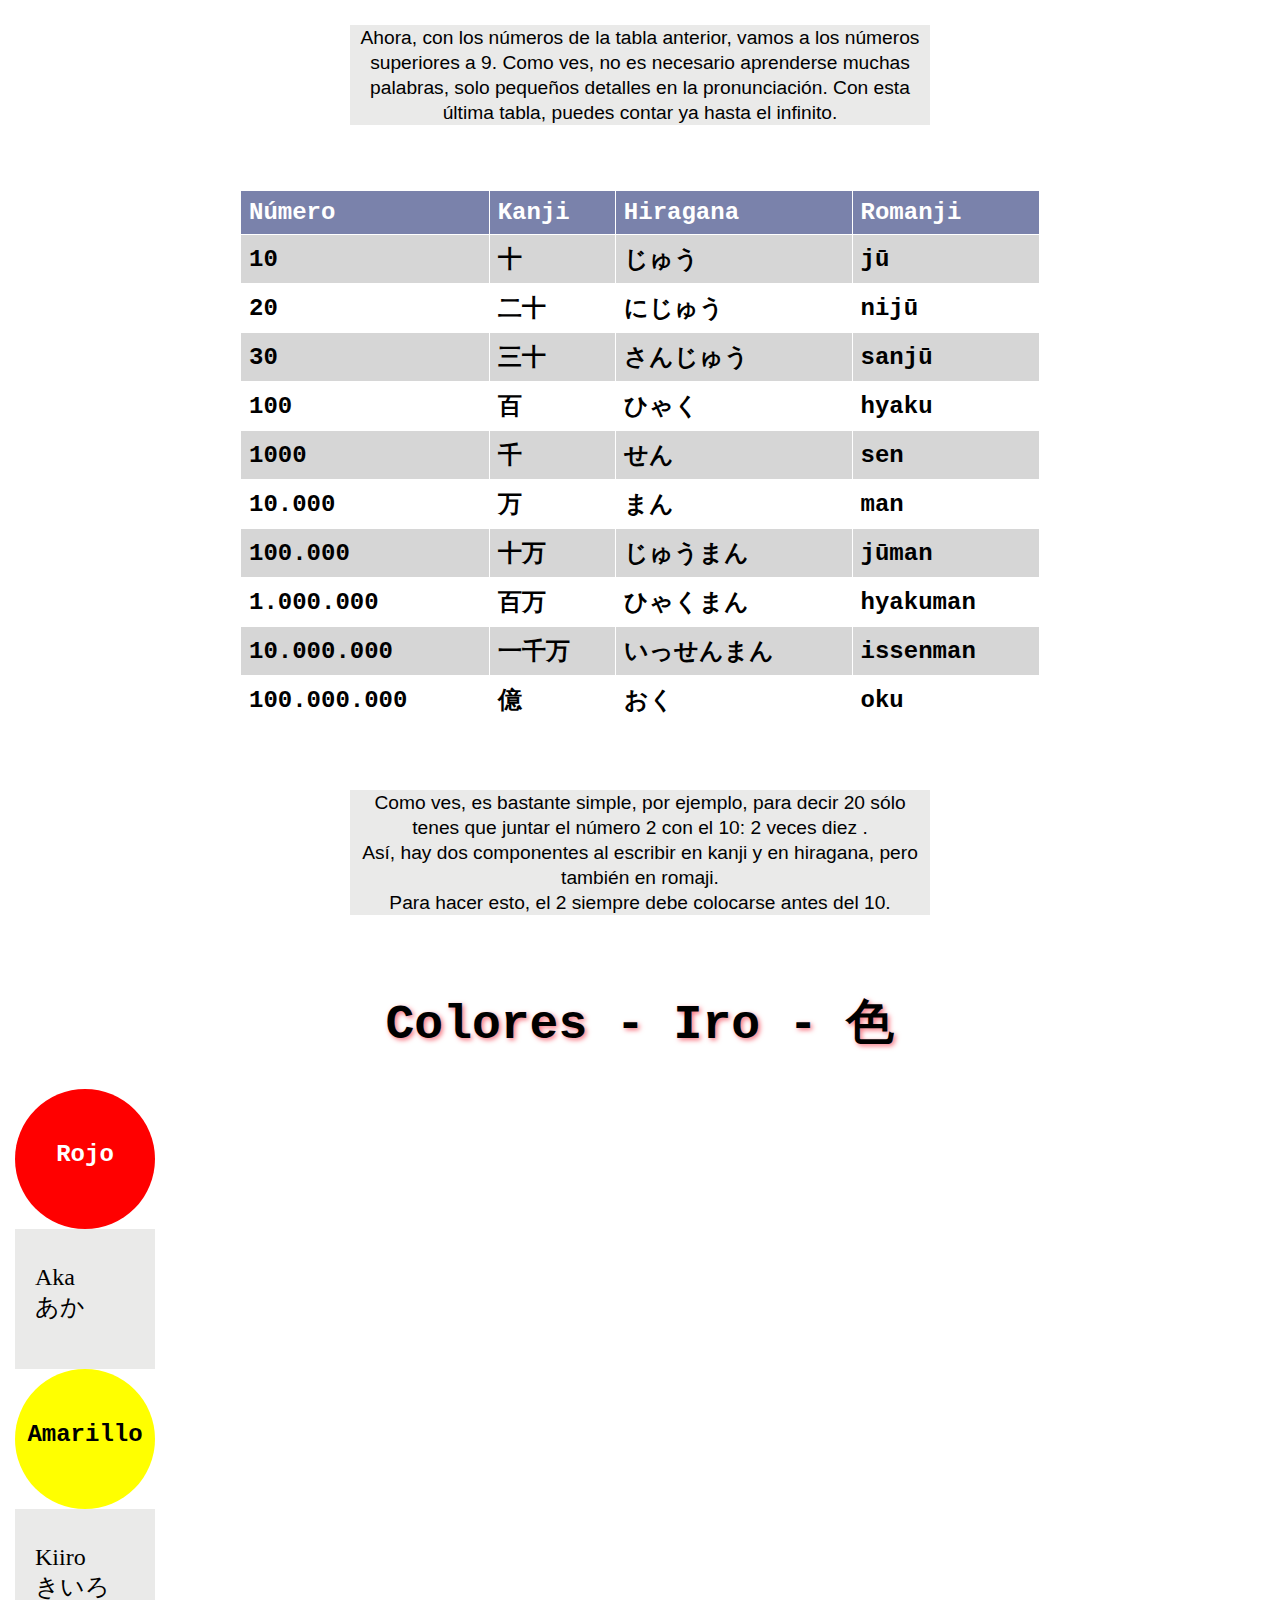
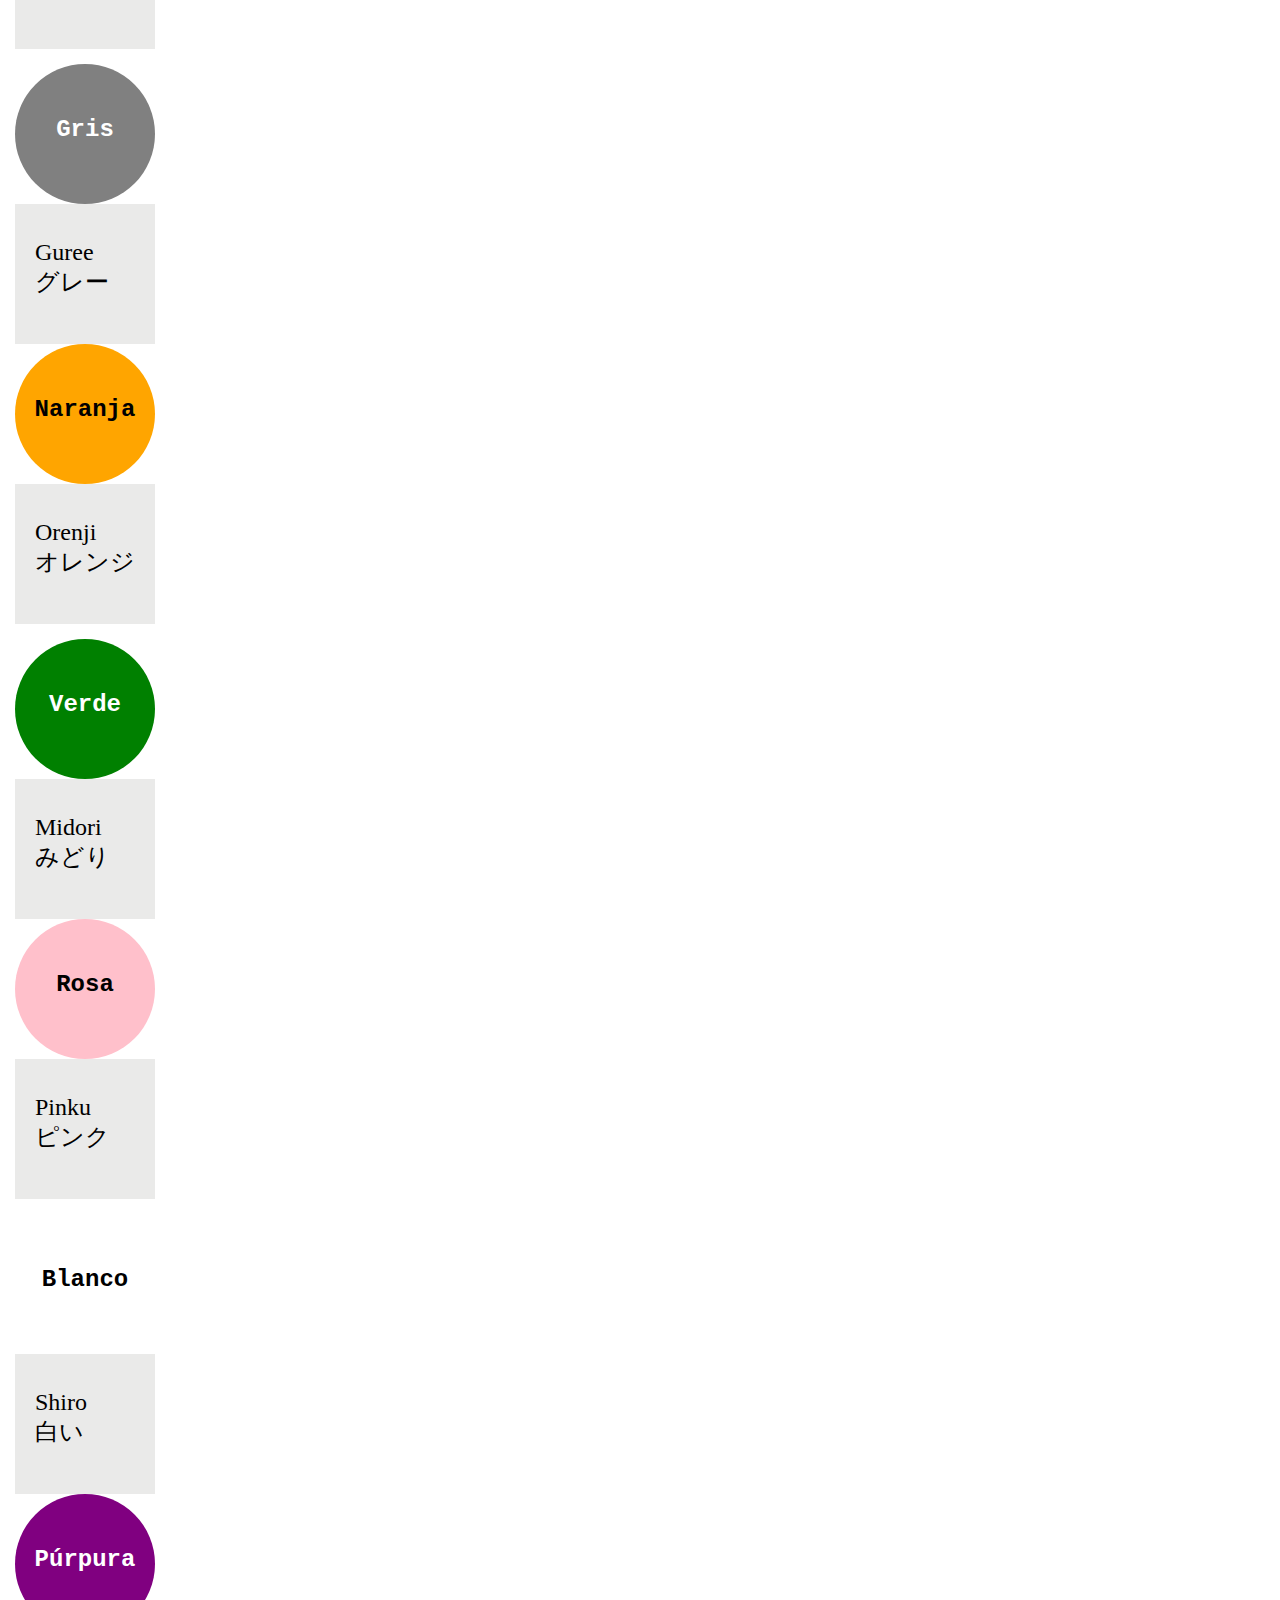
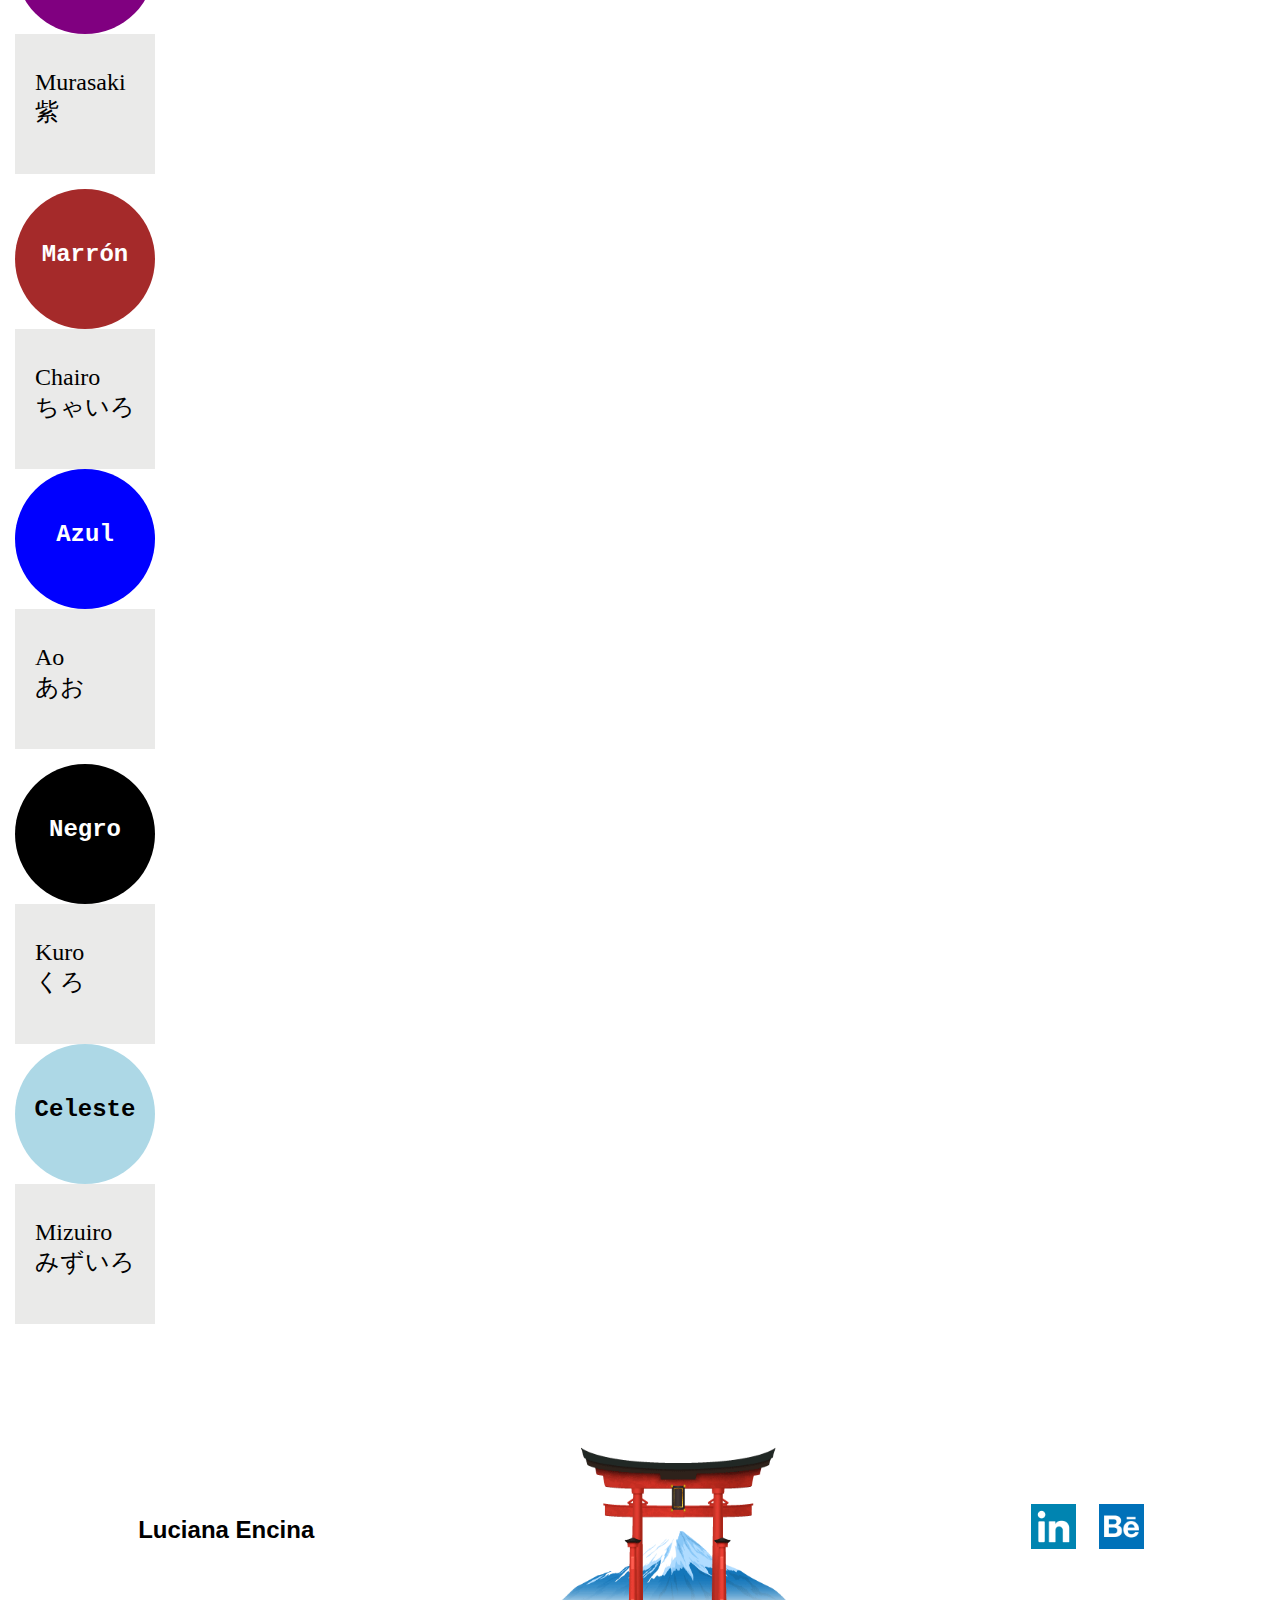
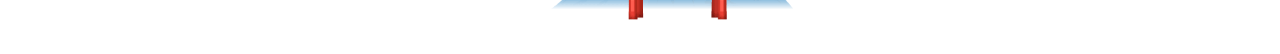
<file: pages/numeros.html>
<!DOCTYPE html>
<html lang="en">
<head>
    <meta charset="UTF-8">
    <meta http-equiv="X-UA-Compatible" content="IE=edge">
    <meta name="viewport" content="width=device-width, initial-scale=1.0">
    <meta name="description" content="Aprender lo basico de japones">
    <meta name="keywords" content="japones, hiragana, katakana, numeros en japones">
    <link href="https://cdn.jsdelivr.net/npm/bootstrap@5.1.1/dist/css/bootstrap.min.css" rel="stylesheet" integrity="sha384-F3w7mX95PdgyTmZZMECAngseQB83DfGTowi0iMjiWaeVhAn4FJkqJByhZMI3AhiU" crossorigin="anonymous">
    <link rel="stylesheet" href="../css/styles.css">
    <script src="https://cdn.jsdelivr.net/npm/bootstrap@5.1.1/dist/js/bootstrap.bundle.min.js" integrity="sha384-/bQdsTh/da6pkI1MST/rWKFNjaCP5gBSY4sEBT38Q/9RBh9AH40zEOg7Hlq2THRZ" crossorigin="anonymous"></script>
    <title>Otakoi | Japonés</title>
</head>
<body>
    <header>
        <nav class="navbar navbar-expand-lg  bg">
            <div class="container-fluid">
              <a class="navbar-brand" href="../index.html"><img src="../imgs/logotakoi.jpg" alt=""></a>
              <button class=" navbar-light navbar-toggler botonHambu" type="button" data-bs-toggle="collapse" data-bs-target="#navbarSupportedContent" aria-controls="navbarSupportedContent" aria-expanded="false" aria-label="Toggle navigation">
                <span class="navbar-toggler-icon"></span>
              </button>
              <div class="collapse navbar-collapse" id="navbarSupportedContent">
                <ul class="navbar-nav me-auto mb-2 mb-lg-0">
                  <li class="nav-item">
                    <a class="nav-link subtitulo" aria-current="page" href="../pages/anime.html">Anime</a>
                  </li>
                  <li class="nav-item">
                    <a class="nav-link subtitulo" href="../pages/manga.html">Manga</a>
                  </li>
                  <li class="nav-item">
                    <a class="nav-link subtitulo" href="../pages/reseñas.html">Reseñas</a>
                  </li>
                  <li class="nav-item">
                    <a class="nav-link subtitulo activo" href="../pages/japones.html">Japonés!</a>
                  </li>
                </ul>
                <form class="d-flex">
                  <input class="form-control me-2" type="search" placeholder="(⊙_⊙)？" aria-label="Search">
                  <button class="btn btn-outline-success botonBuscar" type="submit"><img class="perfil" src="../imgs/loupe.png" alt=""></button>
                </form>
              </div>
            </div>
          </nav>
    </header> 
    <main>
      <h1 class="titulos">Japonés</h1>
      <ul class="nav nav-pills nav-fill navJapones">
        <li class="nav-item">
          <a class="nav-link botonJapones" aria-current="page" href="japones.html">Silabarios</a>
        </li>
        <li class="nav-item">
          <a class="nav-link botonJapones " href="diasmeses.html">Días y Meses</a>
        </li>
        <li class="nav-item">
          <a class="nav-link botonJapones" href="estaciones.html">Estaciones y Clima</a>
        </li>
        <li class="nav-item">
          <a class="nav-link activee botonJapones " href="numeros.html">Números y Colores</a>
        </li>
      </ul>
      <div>
        <div class="contenedorJap">
          <h2 class="titulosJap">Números del 0 al 9.</h2>
          <p class="textoJap">Lo principal cuando se aprende a contar es controlar los números del 0 al 9. <br> Gracias a esas cifras, podremos formar números como 43 o 98. El sistema japonés funciona igual: los números se descomponen. En la siguiente tabla, podrás encontrar elementos útiles para escribir en hiragana, kanji o en la transcripción romaji, además de la pronunciación. </p>
        </div>
        <div class="divJap"  >
          <table>
            <tr class="tablaJap">
              <th>Número</th>
              <th>Kanji</th>
              <th>Hiragana</th>
              <th>Romanji</th>
            </tr>
            <tr>
              <th>0</th>
              <th>零</th>
              <th>れい</th>
              <th>Rei</th>
            </tr>
            <tr>
              <th>1</th>
              <th>一</th>
              <th>いち// いつ</th>
              <th>ichi / itsu</th>
            </tr>
            <tr>
              <th>2</th>
              <th>二</th>
              <th>に</th>
              <th>ni</th>
            </tr>
            <tr>
              <th>3</th>
              <th>三</th>
              <th>さん</th>
              <th>san</th>
            </tr>
            <tr>
              <th>4</th>
              <th>四</th>
              <th>し // よん</th>
              <th>shi / yon</th>
            </tr>
            <tr>
              <th>5</th>
              <th>五</th>
              <th>ご</th>
              <th>go</th>
            </tr>
            <tr>
              <th>6</th>
              <th>六</th>
              <th>ろく</th>
              <th>roku</th>
            </tr>
            <tr>
              <th>7</th>
              <th>七</th>
              <th>しち // なな</th>
              <th>shichi / nana</th>
            </tr>
            <tr>
              <th>8</th>
              <th>八</th>
              <th>はち</th>
              <th>hachi</th>
            </tr>
            <tr>
              <th>9</th>
              <th>九</th>
              <th>きゅう//く</th>
              <th>kyū / ku</th>
            </tr>
          </table>
        </div>
      </div>
      <div>
        <div class="contenedorJap">
          <h2 class="titulosJap" >Números un poco más complejos.</h2>
          <p class="textoJap">Ahora, con los números de la tabla anterior, vamos a los números superiores a 9. Como ves, no es necesario aprenderse muchas palabras, solo pequeños detalles en la pronunciación. Con esta última tabla, puedes contar ya hasta el infinito.</p>
        </div>
        <div class="divJap" >
          <table>
            <tr class="tablaJap">
              <th>Número</th>
              <th>Kanji</th>
              <th>Hiragana</th>
              <th>Romanji</th>
            </tr>
            <tr>
              <th>10</th>
              <th>十</th>
              <th>じゅう</th>
              <th>jū</th>
            </tr>
            <tr>
              <th>20</th>
              <th>二十</th>
              <th>にじゅう</th>
              <th>nijū</th>
            </tr>
            <tr>
              <th>30</th>
              <th>三十</th>
              <th>さんじゅう</th>
              <th>sanjū</th>
            </tr>
            <tr>
              <th>100</th>
              <th>百</th>
              <th>ひゃく</th>
              <th>hyaku</th>
            </tr>
            <tr>
              <th>1000</th>
              <th>千</th>
              <th>せん</th>
              <th>sen</th>
            </tr>
            <tr>
              <th>10.000</th>
              <th>万</th>
              <th>まん</th>
              <th>man</th>
            </tr>
            <tr>
              <th>100.000</th>
              <th>十万</th>
              <th>じゅうまん</th>
              <th>jūman</th>
            </tr>
            <tr>
              <th>1.000.000</th>
              <th>百万</th>
              <th>ひゃくまん</th>
              <th>hyakuman</th>
            </tr>
            <tr>
              <th>10.000.000</th>
              <th>一千万</th>
              <th>いっせんまん</th>
              <th>issenman</th>
            </tr>
            <tr>
              <th>100.000.000</th>
              <th>億</th>
              <th>おく</th>
              <th>oku</th>
            </tr>
          </table>
        </div>
        <div class="contenedorJap">
          <p class="textoJap">Como ves, es bastante simple, por ejemplo, para decir 20 sólo tenes que juntar el número 2 con el 10: 2 veces diez . <br> Así, hay dos componentes al escribir en kanji y en hiragana, pero también en romaji.   <br> Para hacer esto, el 2 siempre debe colocarse antes del 10.  </p>
        </div>
      </div>
      <div>
        <h2 class="titulosJap">Colores - Iro - 色 </h2>
        <div class="container">
          <div class="row justify-content-md-center colorJap">
            <div class="col col-lg-2 colores rojo">
              Rojo
            </div>
            <div class="col-md-auto colorTexto">
              Aka <br> あか
            </div>
            <div class="col col-lg-2 colores amarillo">
              Amarillo
            </div>
            <div class="col-md-auto colorTexto">
              Kiiro <br> きいろ
            </div>
          </div>
          <div class="row justify-content-md-center colorJap">
            <div class="col col-lg-2 colores gris">
              Gris
            </div>
            <div class="col-md-auto colorTexto">
              Guree <br> グレー
            </div>
            <div class="col col-lg-2 colores naranja">
              Naranja
            </div>
            <div class="col-md-auto colorTexto">
              Orenji <br> オレンジ
            </div>
          </div>
          <div class="row justify-content-md-center colorJap">
            <div class="col col-lg-2 colores verde">
              Verde
            </div>
            <div class="col-md-auto colorTexto">
              Midori <br> みどり
            </div>
            <div class="col col-lg-2 colores rosa">
              Rosa
            </div>
            <div class="col-md-auto colorTexto">
              Pinku <br> ピンク
            </div>
          </div>
          <div class="row justify-content-md-center colorJap">
            <div class="col col-lg-2 colores blanco">
              Blanco
            </div>
            <div class="col-md-auto colorTexto">
              Shiro <br> 白い
            </div>
            <div class="col col-lg-2 colores violeta">
              Púrpura
            </div>
            <div class="col-md-auto colorTexto">
              Murasaki <br> 紫
            </div>
          </div>
          <div class="row justify-content-md-center colorJap">
            <div class="col col-lg-2 colores marron">
              Marrón
            </div>
            <div class="col-md-auto colorTexto">
              Chairo <br> ちゃいろ
            </div>
            <div class="col col-lg-2 colores azul">
              Azul
            </div>
            <div class="col-md-auto colorTexto">
              Ao <br> あお
            </div>
          </div>
          <div class="row justify-content-md-center colorJap">
            <div class="col col-lg-2 colores negro">
              Negro
            </div>
            <div class="col-md-auto colorTexto">
              Kuro <br> くろ
            </div>
            <div class="col col-lg-2 colores celeste">
              Celeste
            </div>
            <div class="col-md-auto colorTexto">
              Mizuiro <br> 	みずいろ
            </div>
          </div>
        </div>
      </div>

    </main>
    <footer>
      <p>Luciana Encina</p>
      <img class="futer" src="../imgs/footer.png" alt="">
      <div>
        <a href="https://www.linkedin.com/in/lucianaencina/"><img src="../imgs/linkedin.png" alt=""></a>
        <a href="https://www.behance.net/lulaencina"><img src="../imgs/behance (1).png" alt=""></a>
      </div>
    </footer> 
</body>
</html>
</file>
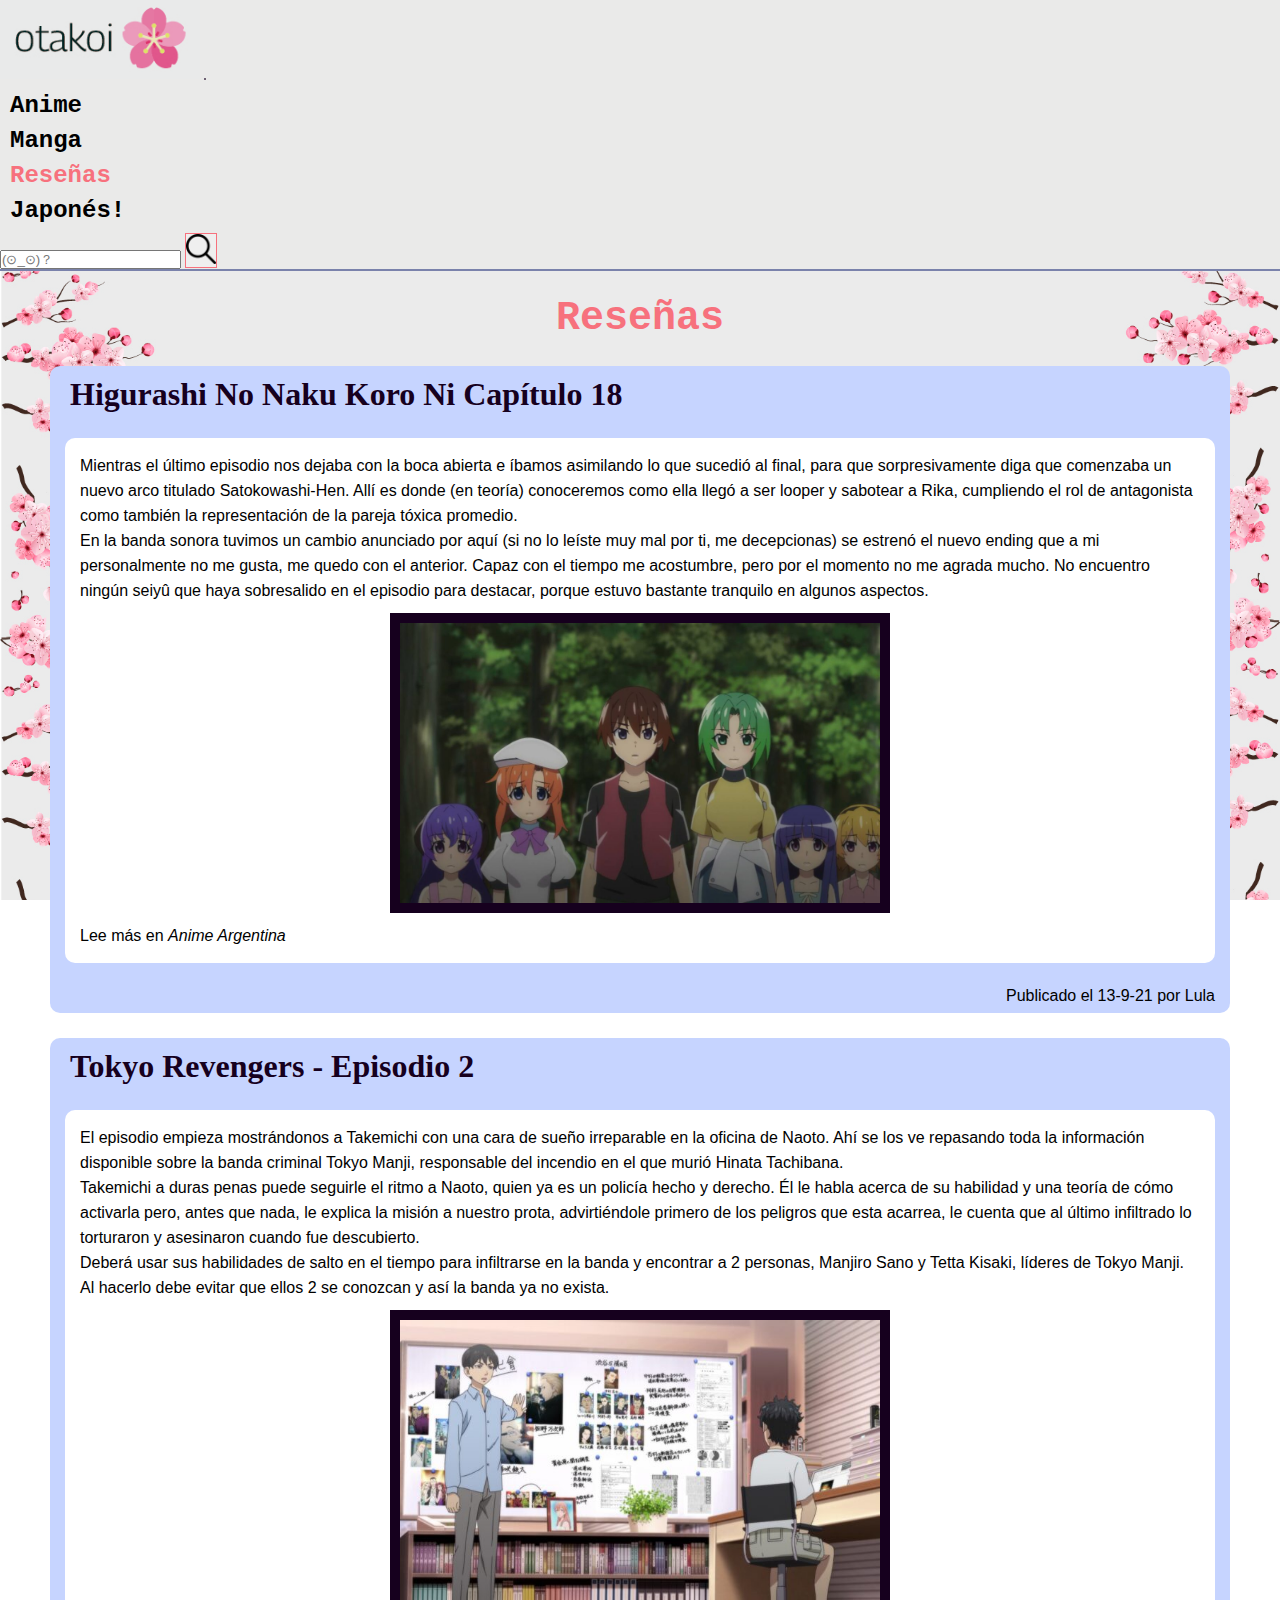
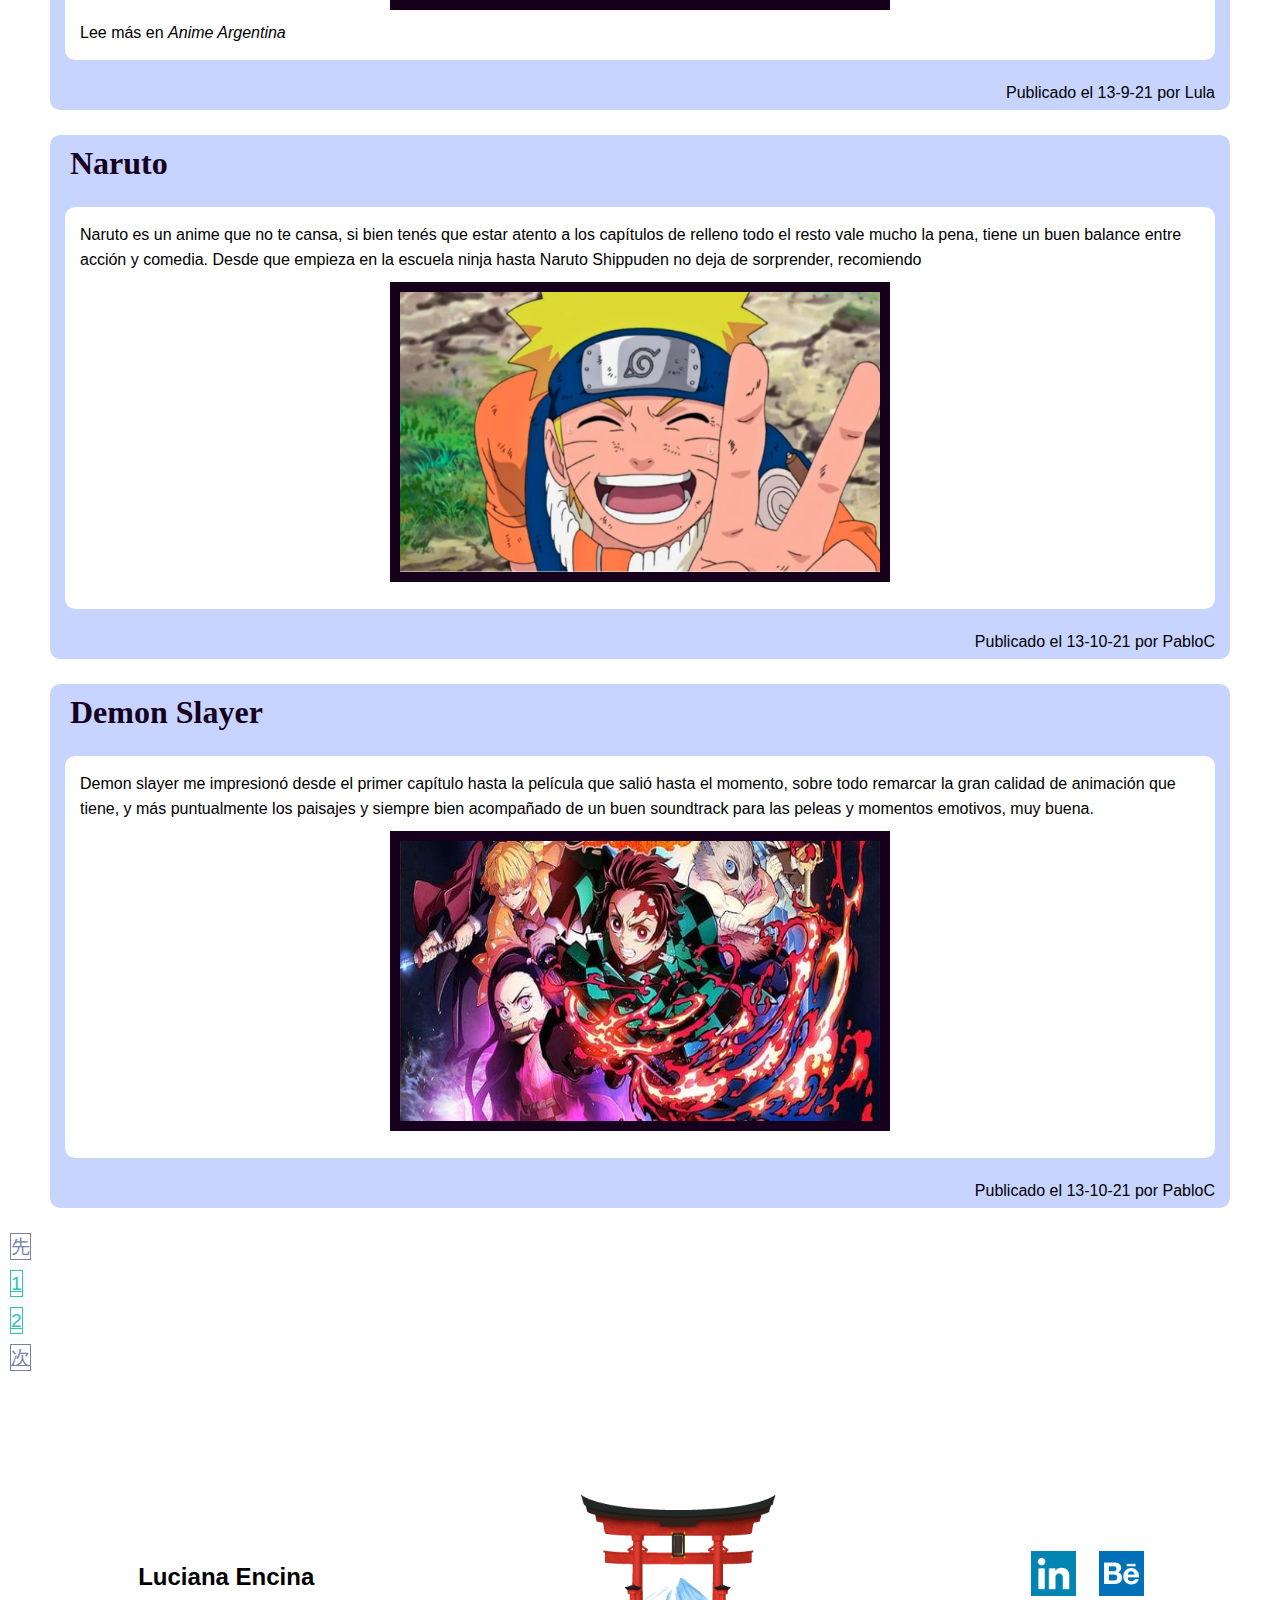
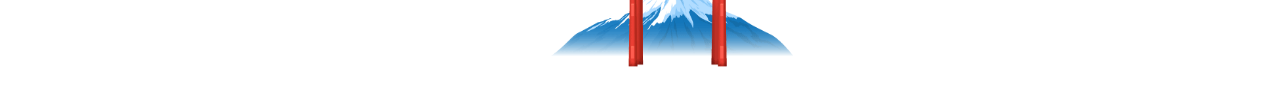
<file: pages/reseñas.html>
<!DOCTYPE html>
<html lang="en">
<head>
    <meta charset="UTF-8">
    <meta http-equiv="X-UA-Compatible" content="IE=edge">
    <meta name="viewport" content="width=device-width, initial-scale=1.0">
    <meta name="description" content="Reviews de mangas y animes">
    <meta name="keywords" content="manga, anime, reviews">
    <link href="https://cdn.jsdelivr.net/npm/bootstrap@5.1.1/dist/css/bootstrap.min.css" rel="stylesheet" integrity="sha384-F3w7mX95PdgyTmZZMECAngseQB83DfGTowi0iMjiWaeVhAn4FJkqJByhZMI3AhiU" crossorigin="anonymous">
    <link rel="stylesheet" href="../css/styles.css">
    <script src="https://cdn.jsdelivr.net/npm/bootstrap@5.1.1/dist/js/bootstrap.bundle.min.js" integrity="sha384-/bQdsTh/da6pkI1MST/rWKFNjaCP5gBSY4sEBT38Q/9RBh9AH40zEOg7Hlq2THRZ" crossorigin="anonymous"></script>
    <title>Otakoi | Reseñas</title>
</head>
<body>
    <header>
      <nav class="navbar navbar-expand-lg  bg">
        <div class="container-fluid">
          <a class="navbar-brand" href="../index.html"><img src="../imgs/logotakoi.jpg" alt=""></a>
          <button class=" navbar-light navbar-toggler botonHambu" type="button" data-bs-toggle="collapse" data-bs-target="#navbarSupportedContent" aria-controls="navbarSupportedContent" aria-expanded="false" aria-label="Toggle navigation">
            <span class="navbar-toggler-icon"></span>
          </button>
          <div class="collapse navbar-collapse" id="navbarSupportedContent">
            <ul class="navbar-nav me-auto mb-2 mb-lg-0">
              <li class="nav-item">
                <a class="nav-link subtitulo" aria-current="page" href="../pages/anime.html">Anime</a>
              </li>
              <li class="nav-item">
                <a class="nav-link subtitulo" href="../pages/manga.html">Manga</a>
              </li>
              <li class="nav-item">
                <a class="nav-link subtitulo activo" href="../pages/reseñas.html">Reseñas</a>
              </li>
              <li class="nav-item">
                <a class="nav-link subtitulo" href="../pages/japones.html">Japonés!</a>
              </li>
            </ul>
            <form class="d-flex">
              <input class="form-control me-2" type="search" placeholder="(⊙_⊙)？" aria-label="Search">
              <button class="btn btn-outline-success botonBuscar" type="submit"><img class="perfil" src="../imgs/loupe.png" alt=""></button>
            </form>
          </div>
        </div>
      </nav>
    </header> 
    <h1 class="titulos">Reseñas</h1>
    <div class="reseñas">
        <h2>Higurashi No Naku Koro Ni Capítulo 18 </h2>
        <div>
            <p>Mientras el último episodio nos dejaba con la boca abierta e íbamos asimilando lo que sucedió al final, para que sorpresivamente diga que comenzaba un nuevo arco titulado Satokowashi-Hen. Allí es donde (en teoría) conoceremos como ella llegó a ser looper y sabotear a Rika, cumpliendo el rol de antagonista como también la representación de la pareja tóxica promedio.<br> En la banda sonora tuvimos un cambio anunciado por aquí (si no lo leíste muy mal por ti, me decepcionas) se estrenó el nuevo ending que a mi personalmente no me gusta, me quedo con el anterior. Capaz con el tiempo me acostumbre, pero por el momento no me agrada mucho. No encuentro ningún seiyû que haya sobresalido en el episodio para destacar, porque estuvo bastante tranquilo en algunos aspectos.
            </p>
            <img class="review" src="../imgs/uno.jpg" alt="">
            <p> Lee más en <a class="links"  href="https://animeargentina.com.ar/higurashi-no-naku-koro-ni-2020-capitulo-18-review/">Anime Argentina</a>
        </div>
        <p class="reseña__quien">Publicado el 13-9-21 por Lula </p>
    </div>
    <div class="reseñas">
        <h2>Tokyo Revengers - Episodio 2</h2>
        <div>
            <p> El episodio empieza mostrándonos a Takemichi con una cara de sueño irreparable en la oficina de Naoto. Ahí se los ve repasando toda la información disponible sobre la banda criminal Tokyo Manji, responsable del incendio en el que murió Hinata Tachibana.<br>
                Takemichi a duras penas puede seguirle el ritmo a Naoto, quien ya es un policía hecho y derecho. Él le habla acerca de su habilidad y una teoría de cómo activarla pero, antes que nada, le explica la misión a nuestro prota, advirtiéndole primero de los peligros que esta acarrea, le cuenta que al último infiltrado lo torturaron y asesinaron cuando fue descubierto. <br> Deberá usar sus habilidades de salto en el tiempo para infiltrarse en la banda y encontrar a 2 personas, Manjiro Sano y Tetta Kisaki, líderes de Tokyo Manji. Al hacerlo debe evitar que ellos 2 se conozcan y así la banda ya no exista.  
            </p>
            <img class="review" src="../imgs/tokyoreven.jpg" alt="">
            <p> Lee más en <a class="links"  href="https://animeargentina.com.ar/tokyo-revengers-episodio-2-review/">Anime Argentina</a>
            </p> 
        </div>
        <p class="reseña__quien">Publicado el 13-9-21 por Lula </p>
    </div>
    <div class="reseñas">
      <h2>Naruto</h2>
      <div>
          <p> Naruto es un anime que no te cansa, si bien tenés que estar atento a los capítulos de relleno todo el resto vale mucho la pena, tiene un buen balance entre acción y comedia. Desde que empieza en la escuela ninja hasta Naruto Shippuden no deja de sorprender, recomiendo 
          </p>
          <img class="review" src="../imgs/reseñaNaruto.jpeg" alt="">
          <br>
      </div>
      <p class="reseña__quien">Publicado el 13-10-21 por PabloC </p>
    </div>
    <div class="reseñas">
      <h2>Demon Slayer</h2>
      <div>
          <p> Demon slayer me impresionó desde el primer capítulo hasta la película que salió hasta el momento, sobre todo remarcar la gran calidad de animación que tiene, y más puntualmente los paisajes y siempre bien acompañado de un buen soundtrack para las peleas y momentos emotivos, muy buena. 
          </p>
          <img class="review" src="../imgs/reseñaDS.jpeg" alt="">
          <br>
      </div>
      <p class="reseña__quien">Publicado el 13-10-21 por PabloC </p>
    </div>
    <nav aria-label="Page navigation example">
      <ul class="pagination justify-content-center">
        <li class="page-item disabled">
          <a class="page-link antesDsp">先</a>
        </li>
        <li class="page-item"><a class="page-link numeroPagina" href="#">1</a></li>
        <li class="page-item"><a class="page-link numeroPagina" href="reseñasDos.html">2</a></li>
        <li class="page-item">
          <a class="page-link antesDsp" href="reseñasDos.html">次</a>
        </li>
      </ul>
    </nav>
    <footer>
      <p>Luciana Encina</p>
      <img class="futer" src="../imgs/footer.png" alt="">
      <div>
        <a href="https://www.linkedin.com/in/lucianaencina/"><img src="../imgs/linkedin.png" alt=""></a>
        <a href="https://www.behance.net/lulaencina"><img src="../imgs/behance (1).png" alt=""></a>
      </div>
    </footer> 
</body>
</html>
</file>
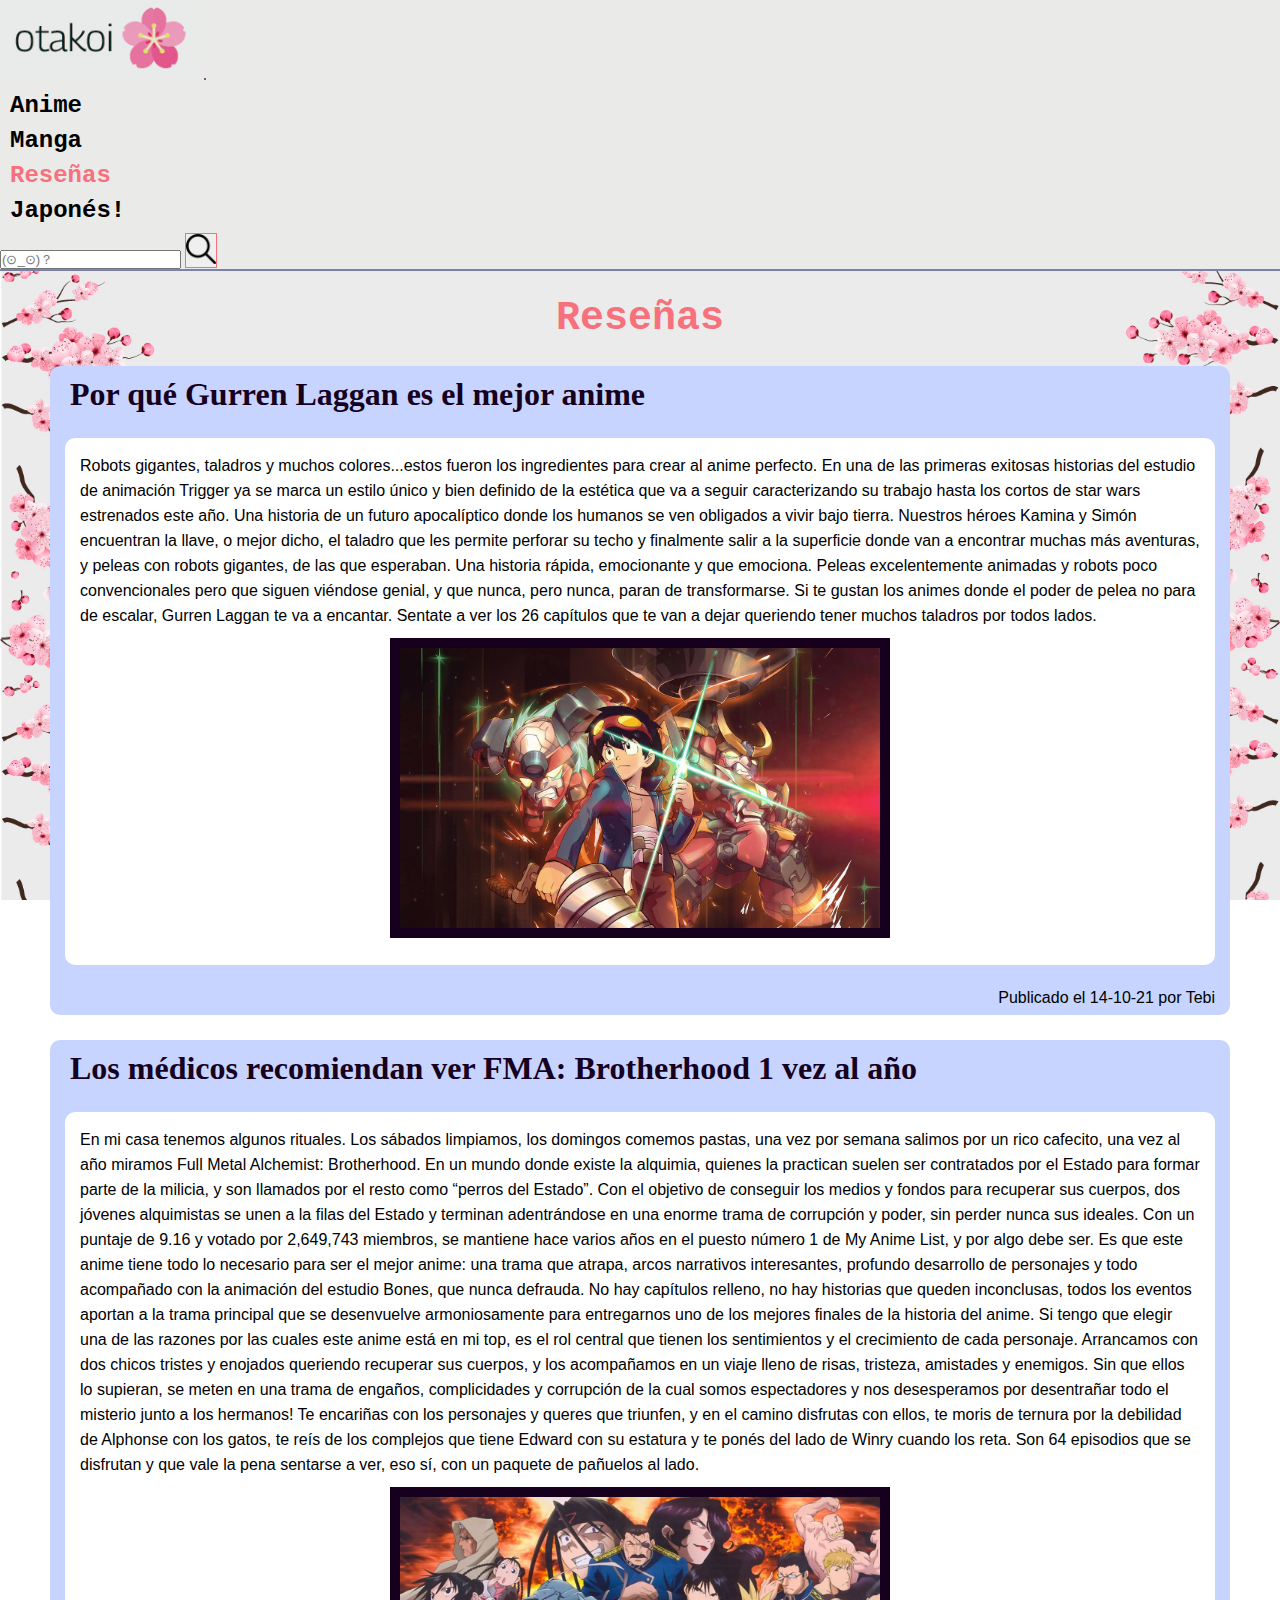
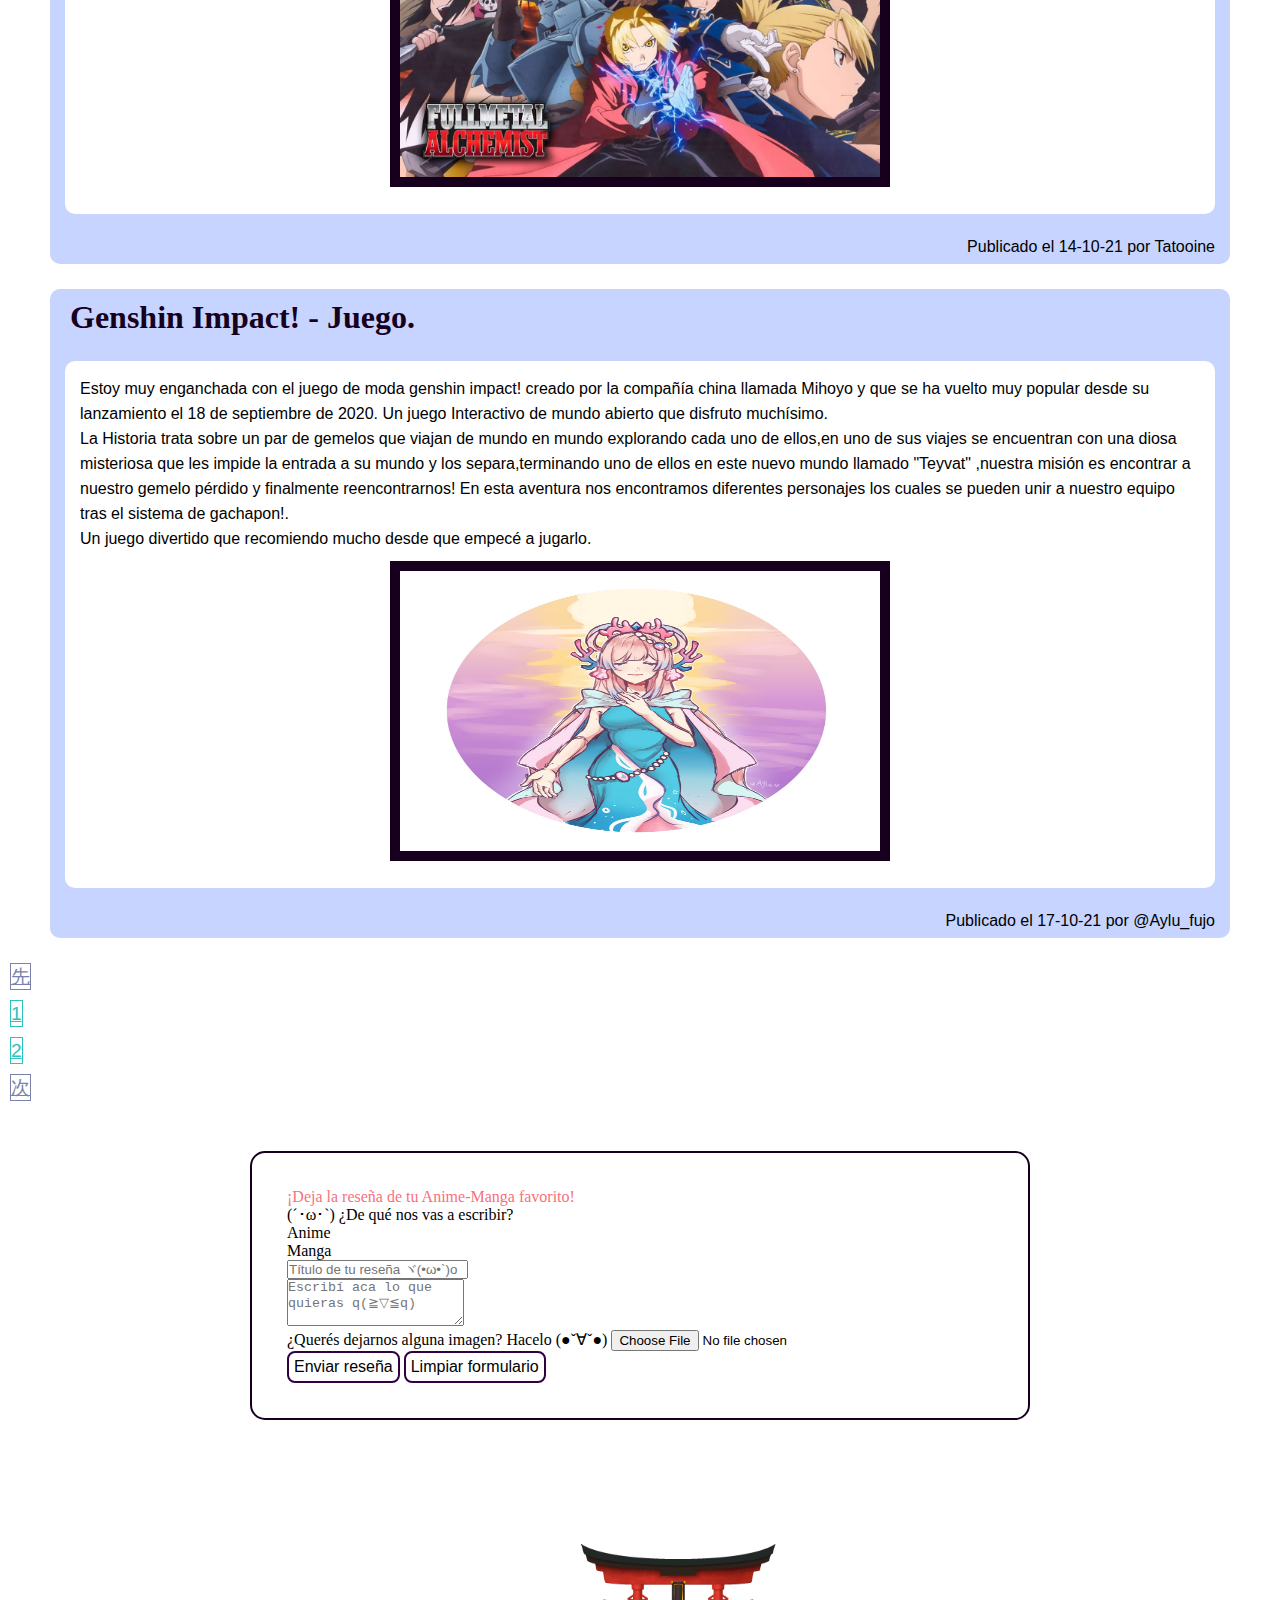
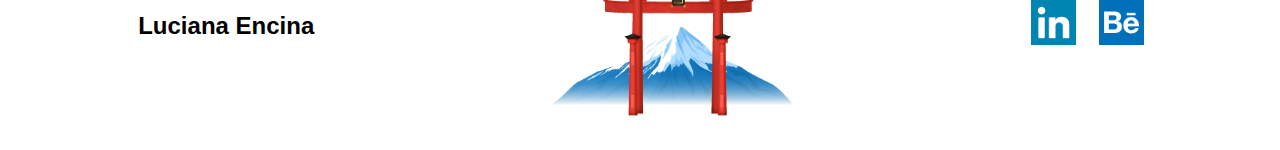
<file: pages/reseñasDos.html>
<!DOCTYPE html>
<html lang="en">
<head>
    <meta charset="UTF-8">
    <meta http-equiv="X-UA-Compatible" content="IE=edge">
    <meta name="viewport" content="width=device-width, initial-scale=1.0">
    <meta name="description" content="Reviews de mangas y animes">
    <meta name="keywords" content="manga, anime, reviews">
    <link href="https://cdn.jsdelivr.net/npm/bootstrap@5.1.1/dist/css/bootstrap.min.css" rel="stylesheet" integrity="sha384-F3w7mX95PdgyTmZZMECAngseQB83DfGTowi0iMjiWaeVhAn4FJkqJByhZMI3AhiU" crossorigin="anonymous">
    <link rel="stylesheet" href="../css/styles.css">
    <script src="https://cdn.jsdelivr.net/npm/bootstrap@5.1.1/dist/js/bootstrap.bundle.min.js" integrity="sha384-/bQdsTh/da6pkI1MST/rWKFNjaCP5gBSY4sEBT38Q/9RBh9AH40zEOg7Hlq2THRZ" crossorigin="anonymous"></script>
    <title>Otakoi | Reseñas</title>
</head>
<body>
    <header>
      <nav class="navbar navbar-expand-lg  bg">
        <div class="container-fluid">
          <a class="navbar-brand" href="../index.html"><img src="../imgs/logotakoi.jpg" alt=""></a>
          <button class=" navbar-light navbar-toggler botonHambu" type="button" data-bs-toggle="collapse" data-bs-target="#navbarSupportedContent" aria-controls="navbarSupportedContent" aria-expanded="false" aria-label="Toggle navigation">
            <span class="navbar-toggler-icon"></span>
          </button>
          <div class="collapse navbar-collapse" id="navbarSupportedContent">
            <ul class="navbar-nav me-auto mb-2 mb-lg-0">
              <li class="nav-item">
                <a class="nav-link subtitulo" aria-current="page" href="../pages/anime.html">Anime</a>
              </li>
              <li class="nav-item">
                <a class="nav-link subtitulo" href="../pages/manga.html">Manga</a>
              </li>
              <li class="nav-item">
                <a class="nav-link subtitulo activo" href="../pages/reseñas.html">Reseñas</a>
              </li>
              <li class="nav-item">
                <a class="nav-link subtitulo" href="../pages/japones.html">Japonés!</a>
              </li>
            </ul>
            <form class="d-flex">
              <input class="form-control me-2" type="search" placeholder="(⊙_⊙)？" aria-label="Search">
              <button class="btn btn-outline-success botonBuscar" type="submit"><img class="perfil" src="../imgs/loupe.png" alt=""></button>
            </form>
          </div>
        </div>
      </nav>
    </header> 
    <h1 class="titulos">Reseñas</h1>
    <div class="reseñas">
        <h2>Por qué Gurren Laggan es el mejor anime </h2>
        <div>
            <p> Robots gigantes, taladros y muchos colores...estos fueron los ingredientes para crear al anime perfecto.
                En una de las primeras exitosas historias del estudio de animación Trigger ya se marca un estilo único y bien definido de la estética que va a seguir caracterizando su trabajo hasta los cortos de star wars estrenados este año.
                Una historia de un futuro apocalíptico donde los humanos se ven obligados a vivir bajo tierra. Nuestros héroes Kamina y Simón encuentran la llave, o mejor dicho, el taladro que les permite perforar su techo y finalmente salir a la superficie donde van a encontrar muchas más aventuras, y peleas con robots gigantes, de las que esperaban.
                Una historia rápida, emocionante y que emociona. Peleas excelentemente animadas y robots poco convencionales pero que siguen viéndose genial, y que nunca, pero nunca, paran de transformarse.
                Si te gustan los animes donde el poder de pelea no para de escalar, Gurren Laggan te va a encantar.
                Sentate a ver los 26 capítulos que te van a dejar queriendo tener muchos taladros por todos lados.
            </p>
            <img class="review" src="../imgs/gurrenlaggan.jpg" alt="">
            <br>
        </div>
        <p class="reseña__quien">Publicado el 14-10-21 por Tebi </p>
    </div>
    <div class="reseñas">
        <h2>Los médicos recomiendan ver FMA: Brotherhood 1 vez al año</h2>
        <div>
            <p> En mi casa tenemos algunos rituales. Los sábados limpiamos, los domingos comemos pastas, una vez por semana salimos por un rico cafecito, una vez al año miramos Full Metal Alchemist: Brotherhood.
                En un mundo donde existe la alquimia, quienes la practican suelen ser contratados por el Estado para formar parte de la milicia, y son llamados por el resto como “perros del Estado”. Con el objetivo de conseguir los medios y fondos para recuperar sus cuerpos, dos jóvenes alquimistas se unen a la filas del Estado y terminan adentrándose en una enorme trama de corrupción y poder, sin perder nunca sus ideales. 
                Con un puntaje de 9.16 y votado por 2,649,743 miembros, se mantiene hace varios años en el puesto número 1 de My Anime List, y por algo debe ser. Es que este anime tiene todo lo necesario para ser el mejor anime: una trama que atrapa, arcos narrativos interesantes, profundo desarrollo de personajes y todo acompañado con la animación del estudio Bones, que nunca defrauda. 
                No hay capítulos relleno, no hay historias que queden inconclusas, todos los eventos aportan a la trama principal que se desenvuelve armoniosamente para entregarnos uno de los mejores finales de la historia del anime. 
                Si tengo que elegir una de las razones por las cuales este anime está en mi top, es el rol central que tienen los sentimientos y el crecimiento de cada personaje. Arrancamos con dos chicos tristes y enojados queriendo recuperar sus cuerpos, y los acompañamos en un viaje lleno de risas, tristeza, amistades y enemigos. Sin que ellos lo supieran, se meten en una trama de engaños, complicidades y corrupción de la cual somos espectadores y nos desesperamos por desentrañar todo el misterio junto a los hermanos! Te encariñas con los personajes y queres que triunfen, y en el camino disfrutas con ellos, te moris de ternura por la debilidad de Alphonse con los gatos, te reís de los complejos que tiene Edward con su estatura y te ponés del lado de Winry cuando los reta.
                Son 64 episodios que se disfrutan y que vale la pena sentarse a ver, eso sí, con un paquete de pañuelos al lado. 
            </p>
            <img class="review" src="../imgs/fmareseña.jpeg" alt="">
            <br>
        </div>
        <p class="reseña__quien">Publicado el 14-10-21 por Tatooine </p>
      </div>
      <div class="reseñas">
        <h2>Genshin Impact! - Juego.</h2>
        <div>
            <p> Estoy muy enganchada con el juego de moda genshin impact! creado por la compañía china llamada Mihoyo y que se ha vuelto muy popular desde su lanzamiento el 18 de septiembre de 2020. Un juego
              Interactivo de mundo abierto que disfruto muchísimo. <br>
              La Historia trata sobre un par de gemelos que viajan de mundo en mundo explorando cada uno de ellos,en uno de sus viajes se encuentran con una diosa misteriosa que les impide la entrada a su mundo y los separa,terminando uno de ellos en este nuevo mundo llamado "Teyvat" ,nuestra misión es encontrar a nuestro gemelo pérdido y finalmente reencontrarnos! En esta aventura nos encontramos diferentes personajes los cuales se pueden unir a nuestro equipo tras el sistema de gachapon!. <br>
              Un juego divertido que recomiendo mucho desde que empecé a jugarlo. 
            </p>
            <img class="review" src="../imgs/genshin.jpeg" alt="">
            <br>
        </div>
        <p class="reseña__quien">Publicado el 17-10-21 por @Aylu_fujo</p>
      </div>
    <nav aria-label="Page navigation example">
        <ul class="pagination justify-content-center">
          <li class="page-item">
            <a class="page-link antesDsp"  href="reseñas.html">先</a>
          </li>
          <li class="page-item"><a class="page-link numeroPagina" href="reseñas.html">1</a></li>
          <li class="page-item"><a class="page-link numeroPagina" href="reseñasDos.html">2</a></li>
          <li class="page-item disabled">
            <a class="page-link antesDsp" href="#">次</a>
          </li>
        </ul>
    </nav>
    <form class="formulario" action="">
        <div>
          <legend>¡Deja la reseña de tu Anime-Manga favorito!</legend>
          <label for="exampleDataList" class="form-label">(´･ω･`) ¿De qué nos vas a escribir? </label>
          <div class="form-check form-check-inline">
            <input class="form-check-input" type="radio" name="inlineRadioOptions" id="inlineRadio1" value="option1">
            <label class="form-check-label" for="inlineRadio1">Anime</label>
          </div>
          <div class="form-check form-check-inline">
            <input class="form-check-input" type="radio" name="inlineRadioOptions" id="inlineRadio2" value="option2">
            <label class="form-check-label" for="inlineRadio2">Manga</label>
          </div>
          <div class="mb-3">
            <input class="form-control" type="text" placeholder="Título de tu reseña ヾ(•ω•`)o" aria-label="default input example">
          </div>
          <div class="mb-3">
            <textarea class="form-control" id="exampleFormControlTextarea1" rows="3" placeholder="Escribí aca lo que quieras q(≧▽≦q)"></textarea>
          </div>
          <div class="mb-3">
            <label for="formFile" class="form-label">¿Querés dejarnos alguna imagen? Hacelo (●ˇ∀ˇ●) </label>
            <input class="form-control" type="file" id="formFile">
          </div>
          <div class="mb-3">
            <input class="verMas" type="button" value="Enviar reseña">
            <input class="verMas" type="reset" value="Limpiar formulario"> 
          </div>
        </div>
    </form>
    <footer>
      <p>Luciana Encina</p>
      <img class="futer" src="../imgs/footer.png" alt="">
      <div>
        <a href="https://www.linkedin.com/in/lucianaencina/"><img src="../imgs/linkedin.png" alt=""></a>
        <a href="https://www.behance.net/lulaencina"><img src="../imgs/behance (1).png" alt=""></a>
      </div>
    </footer> 
</body>
</html>
</file>
<file: css/styles.css>
@charset "UTF-8";
/* tipografias a usar
courier new,gillsans y arial*/
* {
  margin: 0px;
  padding: 0px;
  -webkit-box-sizing: border-box;
          box-sizing: border-box;
}

body {
  margin: 0px 0px;
  background: url(../imgs/fondo{.jpg) repeat-y center fixed;
  background-size: cover;
}

@media screen and (max-width: 769px) {
  body {
    background-position: right;
  }
}

header {
  margin-bottom: 25px;
  position: -webkit-sticky;
  position: sticky;
  z-index: 3;
  top: 0;
  background-color: #eaeae9;
}

header nav {
  border-bottom: 2px solid #7a82abff;
}

@media screen and (max-width: 769px) {
  header nav ul {
    -webkit-box-align: center;
        -ms-flex-align: center;
            align-items: center;
  }
}

.subtitulo {
  text-decoration: none;
  color: black;
  font-size: 1.5rem;
  font-family: 'Courier New', Courier, monospace;
  font-weight: bold;
}

.subtitulo:hover {
  color: #c6d4ffff;
}

.activo {
  color: #f7717dff;
}

.activo:hover {
  color: #f7717dff;
}

.perfil {
  width: 30px;
  height: 30px;
  text-align: center;
}

ol ul {
  position: absolute;
  display: none;
}

ol ul li {
  display: block;
}

.botonHambu {
  color: #16001eff;
  background-color: #eaeae9;
  border: solid 1px #16001eff;
  border-radius: 10px;
}

.botonBuscar {
  border: 1px solid #f7717dff;
}

.botonBuscar:hover {
  background-color: #f7717dff;
  border: 1px solid #f7717dff;
}

/* Index */
.carrusel {
  height: 600px;
  width: auto;
  padding: 40px 200px;
}

@media screen and (max-width: 769px) {
  .carrusel {
    height: 350px;
    padding: 20px 75px;
  }
}

@media screen and (max-width: 426px) {
  .carrusel {
    width: 300px;
    height: 200px;
    padding: 15px 35px;
  }
}

@media screen and (max-width: 769px) {
  .carousel-item {
    padding-bottom: 25px;
  }
}

.div__h5__p {
  background-color: black;
  color: white;
  font-size: 1rem;
}

@media screen and (max-width: 426px) {
  .div__h5__p {
    margin-top: 110px;
  }
}

.portada {
  width: 800px;
  height: 400px;
  padding-bottom: 40px;
  display: block;
  margin: auto;
}

li {
  display: -webkit-box;
  display: -ms-flexbox;
  display: flex;
  list-style: none;
  list-style-position: inside;
  -webkit-box-align: center;
      -ms-flex-align: center;
          align-items: center;
  -webkit-box-pack: justify;
      -ms-flex-pack: justify;
          justify-content: space-between;
  font-family: 'Gill Sans', 'Gill Sans MT', Calibri, 'Trebuchet MS', sans-serif;
  font-size: 1.2rem;
}

.juntos {
  -webkit-box-pack: left;
      -ms-flex-pack: left;
          justify-content: left;
}

.sticker {
  width: 85px;
  height: 85px;
  margin: 5px;
}

@media screen and (max-width: 769px) {
  .sticker {
    width: 80px;
    height: 80px;
  }
}

@media screen and (max-width: 426px) {
  .sticker {
    width: 45px;
    height: 45px;
  }
}

.noticia {
  background-color: white;
  border: solid 2px #2dc2bdff;
  border-radius: 15px;
  margin: 10px 0px;
  padding: 12px;
}

h3 {
  font-family: 'Courier New', Courier, monospace;
  font-size: 1.3rem;
  color: #7a82abff;
  font-weight: bold;
}

.prox {
  width: 200px;
  height: 110px;
  margin-right: 15px;
}

@media screen and (max-width: 426px) {
  .prox {
    width: 100px;
    height: 55px;
  }
}

.contenedor {
  padding: 12px 0px;
  -webkit-box-pack: center;
      -ms-flex-pack: center;
          justify-content: center;
}

@media screen and (max-width: 769px) {
  .contenedor {
    margin: auto;
  }
}

.contenedor .row {
  padding-bottom: 25px;
}

@media screen and (max-width: 426px) {
  .contenedor .row {
    width: 320px;
  }
}

.contenedor .row .col-md-8 {
  margin-bottom: 25px;
}

@media screen and (max-width: 769px) {
  .contenedor .row .col-md-8 {
    width: 730px;
  }
}

@media screen and (max-width: 426px) {
  .contenedor .row .col-md-8 {
    width: 310px;
    margin: 5px 15px;
  }
}

.contenedor .row .col-md-4 {
  margin-bottom: 25px;
}

@media screen and (max-width: 769px) {
  .contenedor .row .col-md-4 {
    width: 730px;
  }
}

@media screen and (max-width: 426px) {
  .contenedor .row .col-md-4 {
    width: 310px;
    margin: 15px;
  }
}

.contenedor .row ul {
  padding-left: 0px;
  background-color: #eaeae9;
}

/*Estrellitas */
#form {
  width: 250px;
  margin: 0 auto;
  height: 50px;
}

#form p {
  text-align: center;
}

#form label {
  font-size: 20px;
}

input[type="radio"] {
  display: none;
}

label {
  color: #7a82abff;
}

.clasificacion {
  direction: rtl;
  unicode-bidi: bidi-override;
}

label:hover,
label:hover ~ label {
  color: #2dc2bdff;
}

input[type="radio"]:checked ~ label {
  color: #2dc2bdff;
}

/* Fin Estrellitas */
.titulos {
  color: #f7717dff;
  font-family: 'Courier New', Courier, monospace;
  font-size: 2.5rem;
  font-weight: bold;
  text-align: center;
  background-image: url("https://i.pinimg.com/564x/c3/96/b7/c396b715d21f85d3144777eb5871040d.jpg");
  background-position: center bottom;
  border-radius: 8px;
}

@media screen and (max-width: 426px) {
  .titulos {
    margin: 0px;
  }
}

ul.tipoDeManga li {
  list-style: none;
  font-family: 'Courier New', Courier, monospace;
  font-size: 1.5rem;
  display: inline-block;
  margin: 20px;
  text-align: center;
}

/* Footer ya se que lo voy a terminar cambiando */
footer {
  position: relative;
  left: 0px;
  bottom: 0px;
  width: 100%;
  height: 200px;
  margin-top: 105px;
  color: black;
  font-weight: bolder;
  font-family: 'Gill Sans', 'Gill Sans MT', Calibri, 'Trebuchet MS', sans-serif;
  font-size: 1.5rem;
  padding: 20px;
  display: -webkit-box;
  display: -ms-flexbox;
  display: flex;
  -webkit-box-align: center;
      -ms-flex-align: center;
          align-items: center;
  -ms-flex-pack: distribute;
      justify-content: space-around;
}

footer img {
  width: 45px;
  height: 45px;
  margin: 8px;
}

@media screen and (max-width: 426px) {
  footer img {
    width: 25px;
    height: 25px;
  }
}

.futer {
  width: 250px;
  height: 250px;
}

@media screen and (max-width: 426px) {
  .futer {
    display: none;
  }
}

/* Anime */
.container {
  text-align: left;
  margin: 35px auto;
}

.container__anime {
  background-color: #16001eff;
  width: 300px;
  height: 480px;
  margin: 10px  auto;
  position: relative;
}

.container__anime p.nombreAnime {
  color: #2dc2bdff;
  font-family: 'Georama', sans-serif;
  font-size: 2rem;
  padding-left: 15px;
  position: relative;
  z-index: inherit;
  line-height: 1;
}

.container__anime p {
  font-size: 1rem;
  color: white;
}

.container__anime:hover {
  -webkit-box-shadow: 5px 5px;
          box-shadow: 5px 5px;
  color: #2dc2bdff;
}

.anime {
  display: block;
  margin: 15px auto;
  padding: 5px;
  background-color: #7a82abff;
  width: 250px;
  height: 300px;
  -webkit-transition: .5s ease;
  transition: .5s ease;
  -webkit-backface-visibility: hidden;
          backface-visibility: hidden;
}

.middle {
  -webkit-transition: .5s ease;
  transition: .5s ease;
  opacity: 0;
  position: absolute;
  top: 60%;
  left: 50%;
  -webkit-transform: translate(-50%, -50%);
          transform: translate(-50%, -50%);
  -ms-transform: translate(-50%, -50%);
}

.middle:hover {
  opacity: 1;
}

.text .boton {
  background-color: #c6d4ffff;
  border: #c6d4ffff;
  color: black;
  font-family: 'Georama', sans-serif;
  font-size: 0.9rem;
  padding: 5px 5px;
  width: 150px;
}

/*tooltip*/
.tooltip {
  opacity: 1;
  z-index: 1;
}

.tooltip .tooltiptext {
  visibility: hidden;
  width: 550px;
  height: auto;
  background-color: white;
  color: black;
  border: 2px solid #2dc2bdff;
  text-align: center;
  font-size: 1rem;
  border-radius: 6px;
  padding: 10px;
  position: absolute;
  z-index: 1;
  top: -5px;
  left: 110%;
  line-height: 1.5;
}

@media screen and (max-width: 769px) {
  .tooltip .tooltiptext {
    display: none;
  }
}

@media screen and (max-width: 426px) {
  .tooltip .tooltiptext {
    display: none;
  }
}

.tooltip .tooltiptext::after {
  content: "";
  position: absolute;
  top: 50%;
  right: 100%;
  margin-top: -5px;
  border-width: 5px;
  border-style: solid;
  border-color: transparent #2dc2bdff transparent transparent;
}

.tooltip:hover .tooltiptext {
  visibility: visible;
}

.tooltip .tooltiptextleft {
  visibility: hidden;
  width: 550px;
  height: auto;
  background-color: white;
  color: black;
  border: 2px solid #2dc2bdff;
  text-align: center;
  font-size: 1rem;
  border-radius: 6px;
  padding: 10px;
  position: absolute;
  z-index: 1;
  top: -5px;
  right: 110%;
  line-height: 1.5;
}

@media screen and (max-width: 769px) {
  .tooltip .tooltiptextleft {
    display: none;
  }
}

@media screen and (max-width: 426px) {
  .tooltip .tooltiptextleft {
    display: none;
  }
}

.tooltip .tooltiptextleft::after {
  content: "";
  position: absolute;
  top: 50%;
  left: 100%;
  margin-top: -5px;
  border-width: 5px;
  border-style: solid;
  border-color: transparent transparent transparent #2dc2bdff;
}

.tooltip:hover .tooltiptextleft {
  visibility: visible;
}

/* Japones*/
.japones {
  width: auto;
  height: auto;
  display: block;
  margin: auto;
}

@media screen and (max-width: 769px) {
  .japones {
    width: 700px;
    height: auto;
  }
}

@media screen and (max-width: 426px) {
  .japones {
    width: 315px;
    height: auto;
    display: none;
  }
}

.celu {
  display: none;
}

@media screen and (max-width: 426px) {
  .celu {
    height: auto;
    width: 310px;
    margin: auto;
    display: block;
  }
}

.navJapones {
  margin: 10px 200px;
}

@media screen and (max-width: 769px) {
  .navJapones {
    margin: 5px;
  }
}

@media screen and (max-width: 426px) {
  .navJapones {
    margin: 5px;
  }
}

.navJapones .botonJapones {
  font-family: 'Courier New', Courier, monospace;
  font-size: 1.3rem;
  font-weight: bold;
  color: black;
  border: 2px solid #f7717dff;
  border-radius: 15px;
  background-color: white;
}

.navJapones .activee {
  background-color: #c6d4ffff;
  border: 2px solid #c6d4ffff;
}

.botonJapones:hover {
  color: #f7717dff;
  border: 2px solid black;
}

.activee:hover {
  color: black;
  background-color: #c6d4ffff;
  border: 2px solid #c6d4ffff;
}

img {
  width: 200px;
}

p, li {
  line-height: 25px;
  margin: 10px;
}

.titulosJap {
  font-family: 'Courier New', Courier, monospace;
  font-size: 3rem;
  font-weight: bold;
  text-shadow: 2px 2px 5px #f7717dff;
  text-align: center;
  margin-top: 75px;
}

@media screen and (max-width: 426px) {
  .titulosJap {
    margin: 15px 4px;
  }
}

.subtitulosJap {
  font-family: 'Courier New', Courier, monospace;
  font-size: 2rem;
  font-weight: bold;
  color: black;
  text-shadow: 2px 2px 5px #7a82abff;
  text-align: center;
  margin-top: 65px;
}

.divJap {
  overflow-x: auto;
}

.divJap table {
  font-family: 'Courier New', Courier, monospace;
  font-size: 1.5rem;
  border-collapse: collapse;
  width: 800px;
  margin: 35px auto;
}

.divJap table td, .divJap table th {
  border: 1px solid white;
  text-align: left;
  padding: 8px;
}

@media screen and (max-width: 769px) {
  .divJap table {
    margin: 25px;
    width: 720px;
  }
}

@media screen and (max-width: 426px) {
  .divJap table {
    margin: 10px;
  }
}

tr:nth-child(even) {
  background-color: #d6d6d6;
}

.tablaJap {
  background-color: #7a82abff;
  color: white;
}

.textoJap {
  background-color: #eaeae9;
  font-size: 1.2rem;
  font-family: Arial, Helvetica, sans-serif;
  margin: 30px 350px;
  text-align: center;
}

@media screen and (max-width: 769px) {
  .textoJap {
    margin: 25px 100px;
  }
}

@media screen and (max-width: 426px) {
  .textoJap {
    margin: 10px;
  }
}

.colorJap {
  margin: 15px;
}

.colores {
  height: 140px;
  width: 140px;
  font-size: 1.5rem;
  font-family: 'Courier New', Courier, monospace;
  font-weight: bold;
  border-radius: 200px;
  text-align: center;
  padding-top: 52px;
}

@media screen and (max-width: 426px) {
  .colores {
    height: 100px;
    width: 125px;
    padding: 32px 5px;
  }
}

.rojo {
  background-color: red;
  color: white;
}

.amarillo {
  background-color: yellow;
}

.gris {
  background-color: gray;
  color: white;
}

.naranja {
  background-color: orange;
}

.verde {
  background-color: green;
  color: white;
}

.rosa {
  background-color: pink;
}

.blanco {
  background-color: white;
}

.violeta {
  background-color: purple;
  color: white;
}

.marron {
  background-color: brown;
  color: white;
}

.azul {
  background-color: blue;
  color: white;
}

.negro {
  background-color: black;
  color: white;
}

.celeste {
  background-color: lightblue;
}

.colorTexto {
  font-size: 1.5rem;
  height: 140px;
  width: 140px;
  padding: 35px 20px;
  background-color: #eaeae9;
}

@media screen and (max-width: 426px) {
  .colorTexto {
    padding: 15px 25px;
  }
}

.estaciones {
  text-align: center;
}

.estaciones img {
  width: 500px;
  margin: 10px 50px;
}

@media screen and (max-width: 769px) {
  .estaciones img {
    width: 350px;
  }
}

@media screen and (max-width: 426px) {
  .estaciones img {
    width: 200px;
  }
}

.clima {
  text-align: center;
}

.clima img {
  width: 400px;
  margin: 10px 25px;
}

@media screen and (max-width: 769px) {
  .clima img {
    width: 350px;
  }
}

@media screen and (max-width: 426px) {
  .clima img {
    width: 200px;
  }
}

/* Manga */
div.grilla {
  display: -ms-grid;
  display: grid;
  -ms-grid-columns: 200px 400px 200px 400px;
      grid-template-columns: 200px 400px 200px 400px;
  -ms-grid-rows: auto;
      grid-template-rows: auto;
  grid-column-gap: 20px;
  grid-row-gap: 30px;
  padding: 40px 0px;
  -webkit-box-pack: center;
      -ms-flex-pack: center;
          justify-content: center;
  -webkit-box-align: center;
      -ms-flex-align: center;
          align-items: center;
}

@media screen and (max-width: 769px) {
  div.grilla {
    display: -ms-grid;
    display: grid;
    -ms-grid-columns: 200px 360px;
        grid-template-columns: 200px 360px;
    -ms-grid-rows: auto;
        grid-template-rows: auto;
    grid-column-gap: 20px;
    grid-row-gap: 40px;
    padding: 40px 0px;
    -webkit-box-pack: center;
        -ms-flex-pack: center;
            justify-content: center;
  }
}

@media screen and (max-width: 426px) {
  div.grilla {
    -ms-grid-columns: 300px;
        grid-template-columns: 300px;
  }
}

div.grilla img.manga {
  width: 200px;
  height: 320px;
  -webkit-box-shadow: 0 4px 8px 0 rgba(0, 0, 0, 0.1), 0 6px 20px 0 rgba(0, 0, 0, 0.3);
          box-shadow: 0 4px 8px 0 rgba(0, 0, 0, 0.1), 0 6px 20px 0 rgba(0, 0, 0, 0.3);
}

@media screen and (max-width: 769px) {
  div.grilla img.manga {
    width: 200px;
    height: 320px;
  }
}

@media screen and (max-width: 426px) {
  div.grilla img.manga {
    display: none;
  }
}

div.grilla .grilla__seccion {
  border-right: 1.5px solid #2dc2bdff;
  border-top: 1.5px solid #2dc2bdff;
  padding-top: 5px;
}

div.grilla .grilla__seccion p {
  font-family: Arial, Helvetica, sans-serif;
  font-size: 1rem;
}

h1 {
  font-family: 'Courier New', Courier, monospace;
  color: #7a82abff;
  font-size: 1.8rem;
  font-weight: bold;
}

.sobre {
  background-color: white;
  padding: 5px;
}

.verMas {
  border: 2px solid #2f0141;
  font-size: 1rem;
  padding: 5px;
  background-color: white;
  border-radius: 8px;
  -webkit-transition-duration: 0.4s;
          transition-duration: 0.4s;
}

.verMas:hover {
  background-color: #2f0141;
  color: white;
}

.meGusta {
  color: #f7717dff;
  background-color: white;
  border: 1px solid #f7717dff;
  font-size: 1.5rem;
  padding: 4px;
  border-radius: 10px;
}

.meGusta:hover {
  color: white;
  background-color: #f7717dff;
}

#favorito:checked ~ label {
  color: white;
  background-color: #f7717dff;
}

#favorito1:checked ~ label {
  color: white;
  background-color: #f7717dff;
}

#favorito2:checked ~ label {
  color: white;
  background-color: #f7717dff;
}

#favorito3:checked ~ label {
  color: white;
  background-color: #f7717dff;
}

#favorito4:checked ~ label {
  color: white;
  background-color: #f7717dff;
}

#favorito5:checked ~ label {
  color: white;
  background-color: #f7717dff;
}

/*Links*/
.links {
  text-decoration: none;
  color: black;
  font-style: italic;
}

/*Reseñas*/
.reseñas {
  margin: 25px 50px;
  background-color: #c6d4ffff;
  border-radius: 10px;
}

@media screen and (max-width: 426px) {
  .reseñas {
    margin: 15px;
  }
}

.reseñas h2 {
  margin: 15px;
  font-size: 2rem;
  color: #16001eff;
  padding: 10px 5px;
  font-weight: bold;
}

.reseñas div {
  margin: 15px;
  padding: 5px;
  border-radius: 10px;
  background-color: white;
  font-size: 1.2rem;
  font-family: Arial, Helvetica, sans-serif;
}

.reseñas div p {
  font-size: 1rem;
}

.reseña__quien {
  text-align: right;
  font-family: 'Gill Sans', 'Gill Sans MT', Calibri, 'Trebuchet MS', sans-serif;
  padding: 5px;
  font-size: 1rem;
}

.review {
  display: block;
  margin: auto;
  background-color: #16001eff;
  padding: 10px;
  width: 500px;
  height: 300px;
  text-align: center;
}

@media screen and (max-width: 769px) {
  .review {
    width: 250px;
    height: 150px;
  }
}

.formulario {
  margin: 50px 250px;
  padding: 35px;
  border: 2px solid #16001eff;
  border-radius: 15px;
}

.formulario legend {
  color: #f7717dff;
}

.formulario label {
  color: black;
}

@media screen and (max-width: 769px) {
  .formulario {
    margin: 15px 10px;
    background-color: whitesmoke;
  }
}

.numeroPagina {
  color: #2dc2bdff;
  border: solid 1.5px #2dc2bdff;
}

.numeroPagina:hover {
  color: white;
  background-color: #2dc2bdff;
}

.antesDsp {
  color: #7a82abff;
  border: solid 1.5px #7a82abff;
}

.antesDsp:hover {
  color: white;
  background-color: #7a82abff;
}
/*# sourceMappingURL=styles.css.map */
</file>
